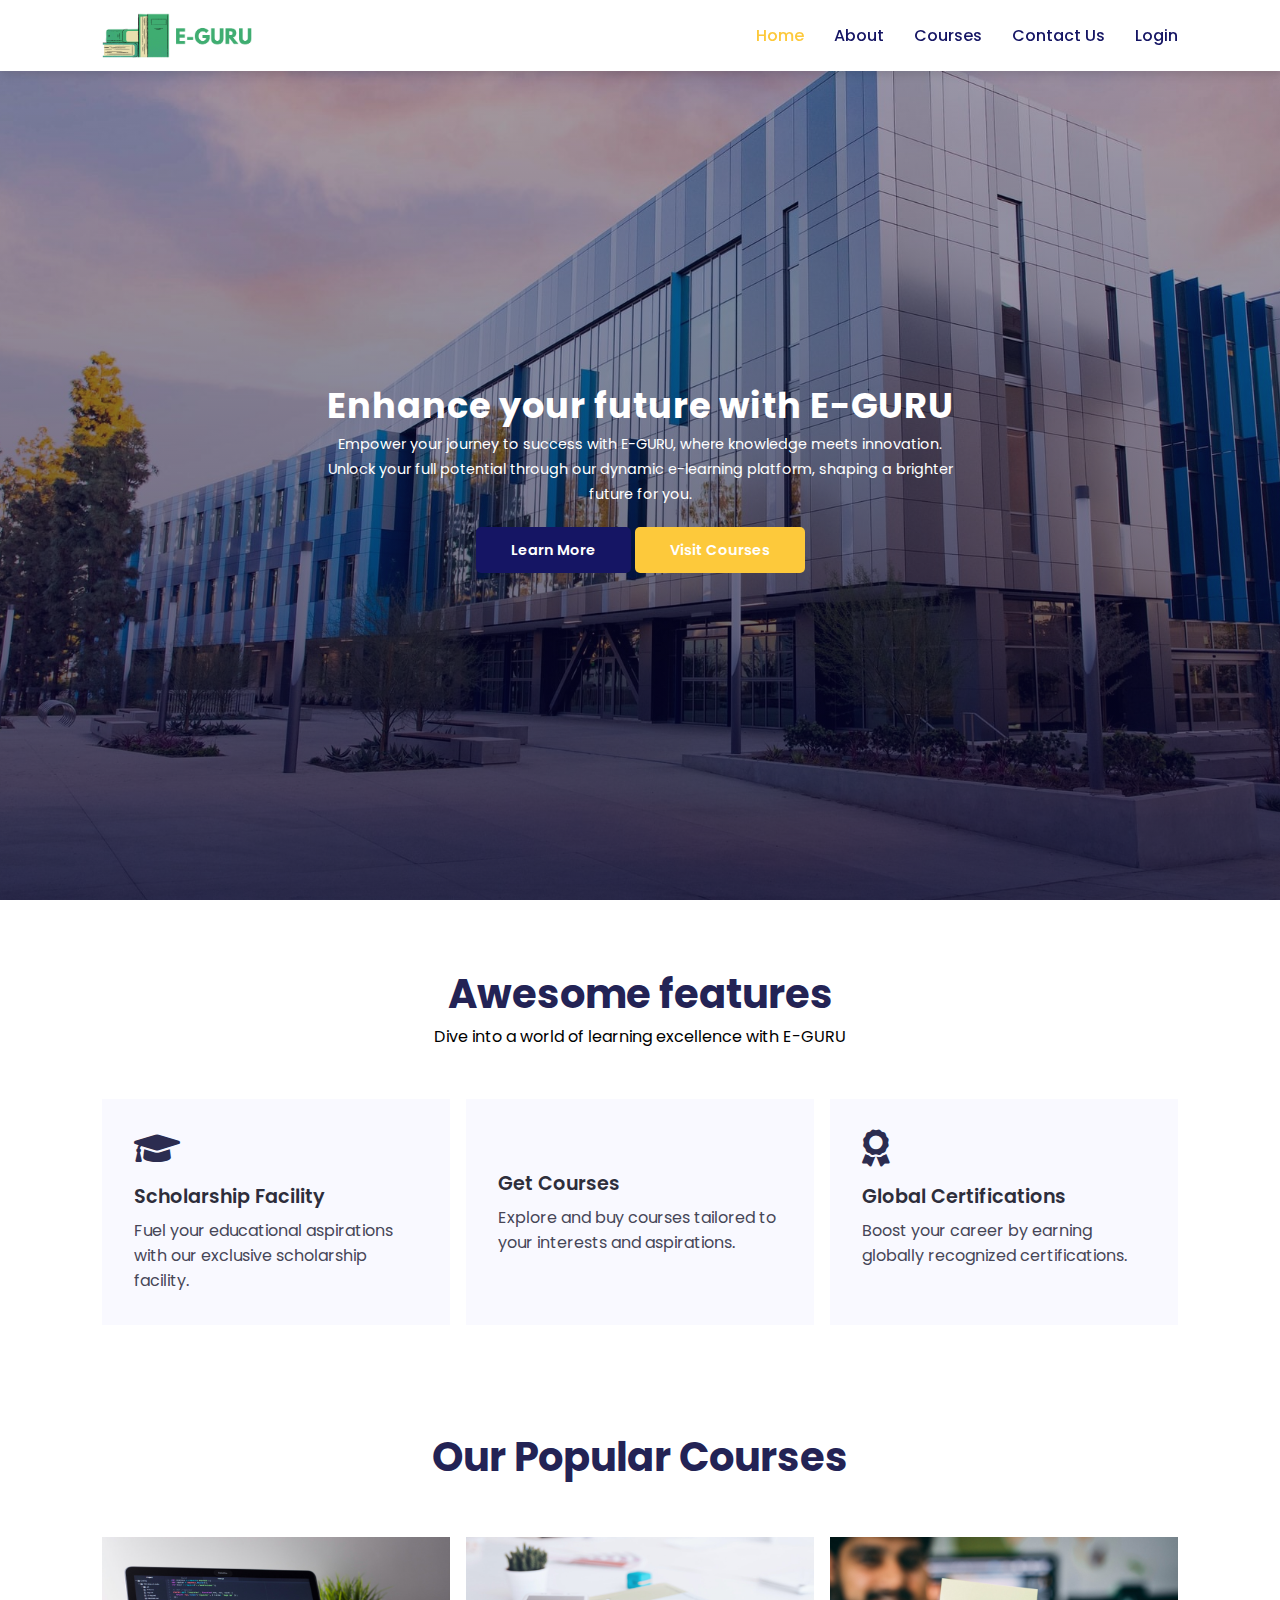
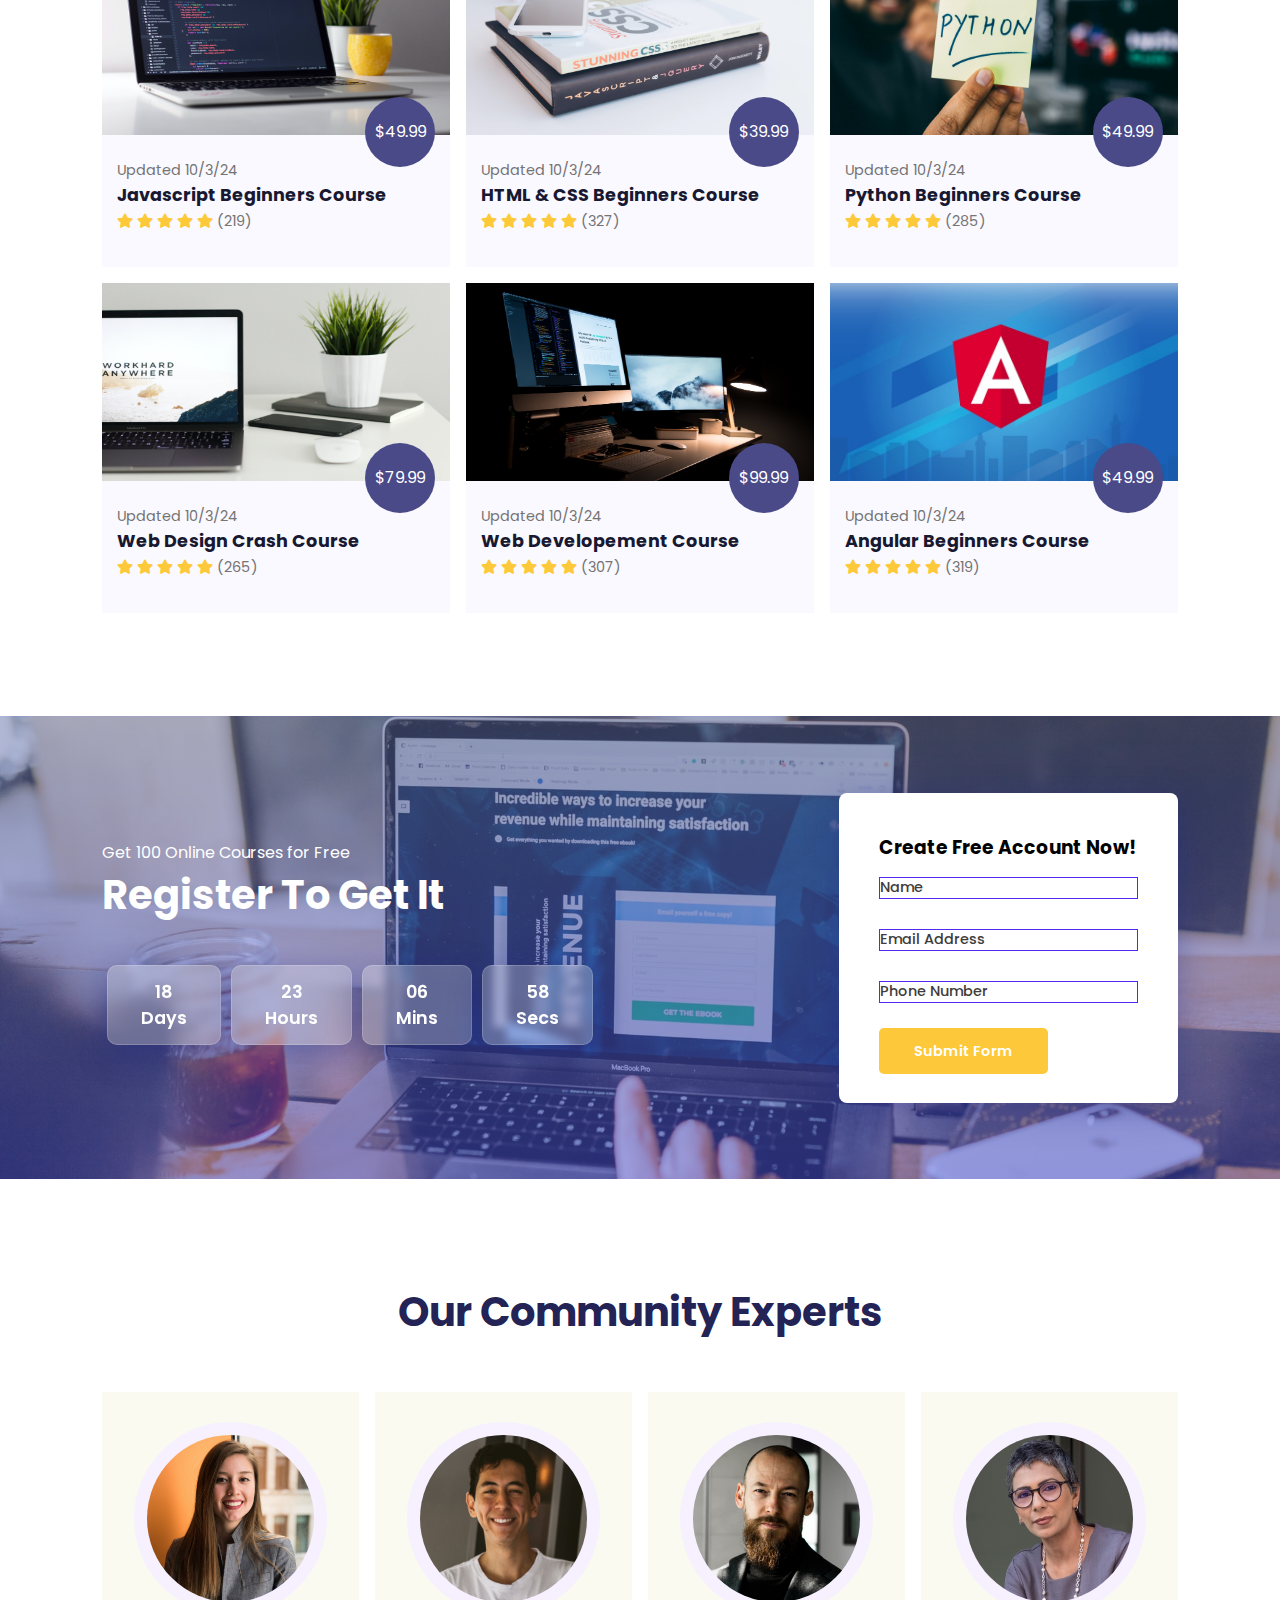
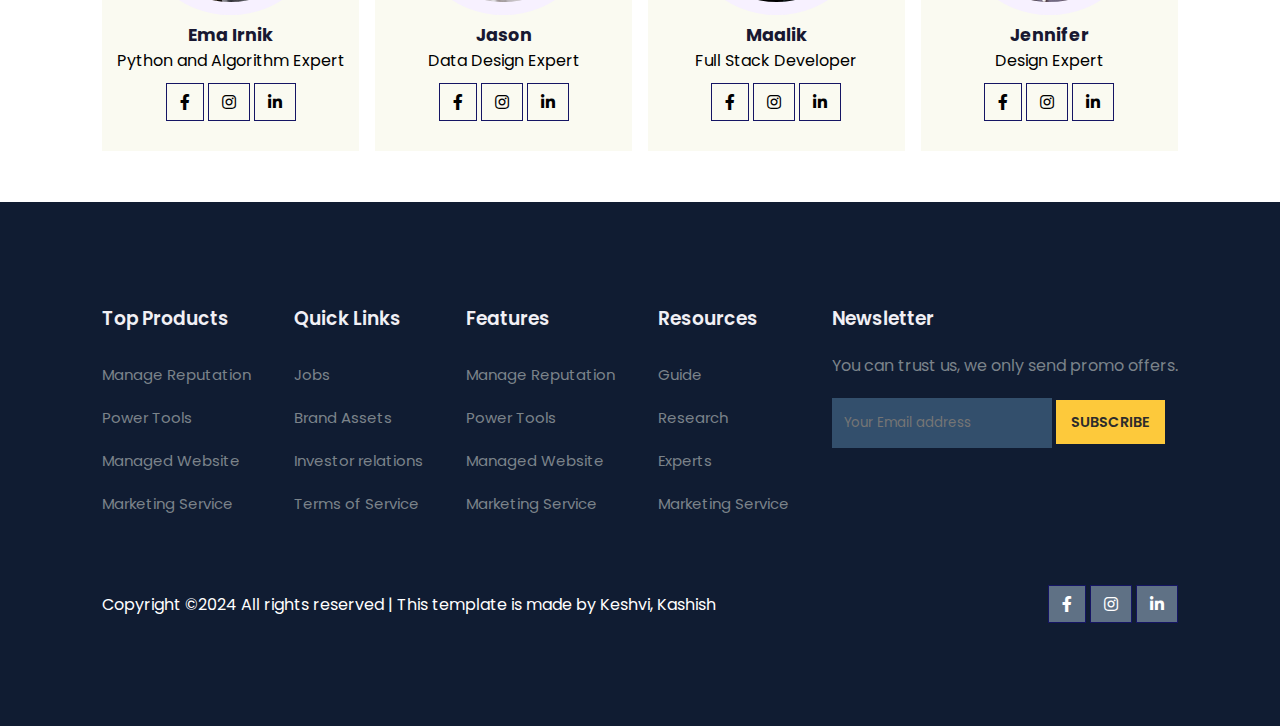
<file: index.html>
<!DOCTYPE html>
<html lang="en">

    <head>
        <meta charset="UTF-8">
        <meta http-equiv="X-UA-Compatible" content="IE=edge">
        <meta name="viewport" content="width=device-width, initial-scale=1.0">
        <title>E-GURU</title>

        <link rel="stylesheet" href="https://pro.fontawesome.com/releases/v5.10.0/css/all.css" />

        <link rel="stylesheet" href="style.css">

        <script src="https://code.jquery.com/jquery-3.7.1.min.js" integrity="sha256-/JqT3SQfawRcv/BIHPThkBvs0OEvtFFmqPF/lYI/Cxo=" crossorigin="anonymous"></script>

    </head>

    <body>

        <!-- Navigation -->
        <nav>
            <img src="images/logo.png" alt="">
            <div class="navigation">
                <ul>
                    <i id="menu-close" class="fas fa-times"></i>
                    <li><a class="active" href="#">Home</a></li>
                    <li><a href="about.html">About</a></li>
                    <li><a href="course.html">Courses</a></li>
                    <li><a href="contact.html">Contact Us</a></li>
                    <li><a href="login.html">Login</a></li>
                </ul>
                <img id="menu-btn" src="images/menu.png" alt="">
            </div>
        </nav>

        <!-- Home -->
        <section id="home">
            <h2>Enhance your future with E-GURU</h2>
            <p>Empower your journey to success with E-GURU, where knowledge meets innovation. Unlock your full potential through our dynamic e-learning platform, shaping a brighter future for you.</p>
            <div class="btn">
                <a class="blue" href="#">Learn More</a>
                <a class="yellow" href="#">Visit Courses</a>
            </div>
        </section>

        <!-- features -->
        <section id="features">
            <h1>Awesome features</h1>
            <p>Dive into a world of learning excellence with E-GURU</p>
            <div class="fea-base">
                <div class="fea-box">
                    <i class="fas fa-graduation-cap"></i>
                    <h3>Scholarship Facility</h3>
                    <p>Fuel your educational aspirations with our exclusive scholarship facility.</p>
                </div>
                <div class="fea-box">
                    <i class="fas fa-file-certificate"></i>
                    <h3>Get Courses</h3>
                    <p>Explore and buy courses tailored to your interests and aspirations.</p>
                </div>
                <div class="fea-box">
                    <i class="fas fa-award"></i>
                    <h3>Global Certifications</h3>
                    <p>Boost your career by earning globally recognized certifications.</p>
                </div>
            </div>
        </section>

        <!-- Courses -->
        <section id="course">

            <h1>Our Popular Courses</h1>
            <p></p>
            <div class="course-box">

                <div class="courses">
                    <img src="images/c1.jpg" alt="">
                    <div class="details">
                        <span>Updated 10/3/24</span>
                        <h6>Javascript Beginners Course</h6>
                        <div class="star">
                            <i class="fas fa-star"></i>
                            <i class="fas fa-star"></i>
                            <i class="fas fa-star"></i>
                            <i class="fas fa-star"></i>
                            <i class="fas fa-star"></i>
                            <span>(219)</span>
                        </div>
                    </div>
                    <div class="cost">
                        $49.99
                    </div>
                </div>

                <div class="courses">
                    <img src="images/c2.jpg" alt="">
                    <div class="details">
                        <span>Updated 10/3/24</span>
                        <h6>HTML & CSS Beginners Course</h6>
                        <div class="star">
                            <i class="fas fa-star"></i>
                            <i class="fas fa-star"></i>
                            <i class="fas fa-star"></i>
                            <i class="fas fa-star"></i>
                            <i class="fas fa-star"></i>
                            <span>(327)</span>
                        </div>
                    </div>
                    <div class="cost">
                        $39.99
                    </div>
                </div>

                <div class="courses">
                    <img src="images/c3.jpg" alt="">
                    <div class="details">
                        <span>Updated 10/3/24</span>
                        <h6>Python Beginners Course</h6>
                        <div class="star">
                            <i class="fas fa-star"></i>
                            <i class="fas fa-star"></i>
                            <i class="fas fa-star"></i>
                            <i class="fas fa-star"></i>
                            <i class="fas fa-star"></i>
                            <span>(285)</span>
                        </div>
                    </div>
                    <div class="cost">
                        $49.99
                    </div>
                </div>

                <div class="courses">
                    <img src="images/c4.jpg" alt="">
                    <div class="details">
                        <span>Updated 10/3/24</span>
                        <h6>Web Design Crash Course</h6>
                        <div class="star">
                            <i class="fas fa-star"></i>
                            <i class="fas fa-star"></i>
                            <i class="fas fa-star"></i>
                            <i class="fas fa-star"></i>
                            <i class="fas fa-star"></i>
                            <span>(265)</span>
                        </div>
                    </div>
                    <div class="cost">
                        $79.99
                    </div>
                </div>

                <div class="courses">
                    <img src="images/c5.jpg" alt="">
                    <div class="details">
                        <span>Updated 10/3/24</span>
                        <h6>Web Developement Course</h6>
                        <div class="star">
                            <i class="fas fa-star"></i>
                            <i class="fas fa-star"></i>
                            <i class="fas fa-star"></i>
                            <i class="fas fa-star"></i>
                            <i class="fas fa-star"></i>
                            <span>(307)</span>
                        </div>
                    </div>
                    <div class="cost">
                        $99.99
                    </div>
                </div>

                <div class="courses">
                    <img src="images/c6.jpg" alt="">
                    <div class="details">
                        <span>Updated 10/3/24</span>
                        <h6>Angular Beginners Course</h6>
                        <div class="star">
                            <i class="fas fa-star"></i>
                            <i class="fas fa-star"></i>
                            <i class="fas fa-star"></i>
                            <i class="fas fa-star"></i>
                            <i class="fas fa-star"></i>
                            <span>(319)</span>
                        </div>
                    </div>
                    <div class="cost">
                        $49.99
                    </div>
                </div>

            </div>
        </section>

        <!-- Registration -->
        <section id="registration">
            <div class="reminder">
                <p>Get 100 Online Courses for Free</p>
                <h1>Register To Get It</h1>
                <div class="time">
                    <div class="date">
                        18 <br> Days
                    </div>
                    <div class="date">
                        23 <br> Hours
                    </div>
                    <div class="date">
                        06 <br> Mins
                    </div>
                    <div class="date">
                        58 <br> Secs
                    </div>
                </div>
            </div>

            <div class="form">
                <h3>Create Free Account Now!</h3>
                <input type="text" placeholder="Name" name="" id="">
                <input type="text" placeholder="Email Address" name="" id="">
                <input type="text" placeholder="Phone Number" name="" id="">
                <div class="btn">
                    <a class="yellow" href="#">Submit Form</a>
                </div>
            </div>
        </section>

        <!-- Profiles -->
        <section id="experts">
            <h1>Our Community Experts</h1>
            <p></p>
            <div class="expert-box">

                <div class="profile">
                    <img src="images/pro1.webp" alt="">
                    <h6>Ema Irnik</h6>
                    <p>Python and Algorithm Expert</p>
                    <div class="pro-links">
                        <i class="fab fa-facebook-f"></i>
                        <i class="fab fa-instagram"></i>
                        <i class="fab fa-linkedin-in"></i>
                    </div>
                </div>

                <div class="profile">
                    <img src="images/pro2.webp" alt="">
                    <h6>Jason</h6>
                    <p>Data Design Expert</p>
                    <div class="pro-links">
                        <i class="fab fa-facebook-f"></i>
                        <i class="fab fa-instagram"></i>
                        <i class="fab fa-linkedin-in"></i>
                    </div>
                </div>

                <div class="profile">
                    <img src="images/pro3.webp" alt="">
                    <h6>Maalik</h6>
                    <p>Full Stack Developer</p>
                    <div class="pro-links">
                        <i class="fab fa-facebook-f"></i>
                        <i class="fab fa-instagram"></i>
                        <i class="fab fa-linkedin-in"></i>
                    </div>
                </div>

                <div class="profile">
                    <img src="images/pro4.webp" alt="">
                    <h6>Jennifer</h6>
                    <p>Design Expert</p>
                    <div class="pro-links">
                        <i class="fab fa-facebook-f"></i>
                        <i class="fab fa-instagram"></i>
                        <i class="fab fa-linkedin-in"></i>
                    </div>
                </div>
                
            </div>
        </section>

        <!-- Footer -->
        <footer>
            <div class="footer-col">
                <h3>Top Products</h3>
                <li>Manage Reputation</li>
                <li>Power Tools</li>
                <li>Managed Website</li>
                <li>Marketing Service</li>
            </div>
            <div class="footer-col">
                <h3>Quick Links</h3>
                <li>Jobs</li>
                <li>Brand Assets</li>
                <li>Investor relations</li>
                <li>Terms of Service</li>
            </div>
            <div class="footer-col">
                <h3>Features</h3>
                <li>Manage Reputation</li>
                <li>Power Tools</li>
                <li>Managed Website</li>
                <li>Marketing Service</li>
            </div>
            <div class="footer-col">
                <h3>Resources</h3>
                <li>Guide</li>
                <li>Research</li>
                <li>Experts</li>
                <li>Marketing Service</li>
            </div>

            <div class="footer-col">
                <h3>Newsletter</h3>
                <p>You can trust us, we only send promo offers.</p>
                <div class="subscribe">
                    <input type="text" placeholder="Your Email address">
                    <a href="#" class="yellow">SUBSCRIBE</a>
                </div>
            </div>

            <div class="copyright">
                <p>Copyright ©2024 All rights reserved | This template is made by Keshvi, Kashish</p>
                <div class="pro-links">
                    <i class="fab fa-facebook-f"></i>
                    <i class="fab fa-instagram"></i>
                    <i class="fab fa-linkedin-in"></i>
                </div>
            </div>
        </footer>

        <script>

            // Navaigation Bar
            $('#menu-btn').click(function() {
                $('nav .navigation ul').addClass('active')
            });
            $('#menu-close').click(function() {
                $('nav .navigation ul').removeClass('active')
            });

        </script>


    </body>

</html>
</file>
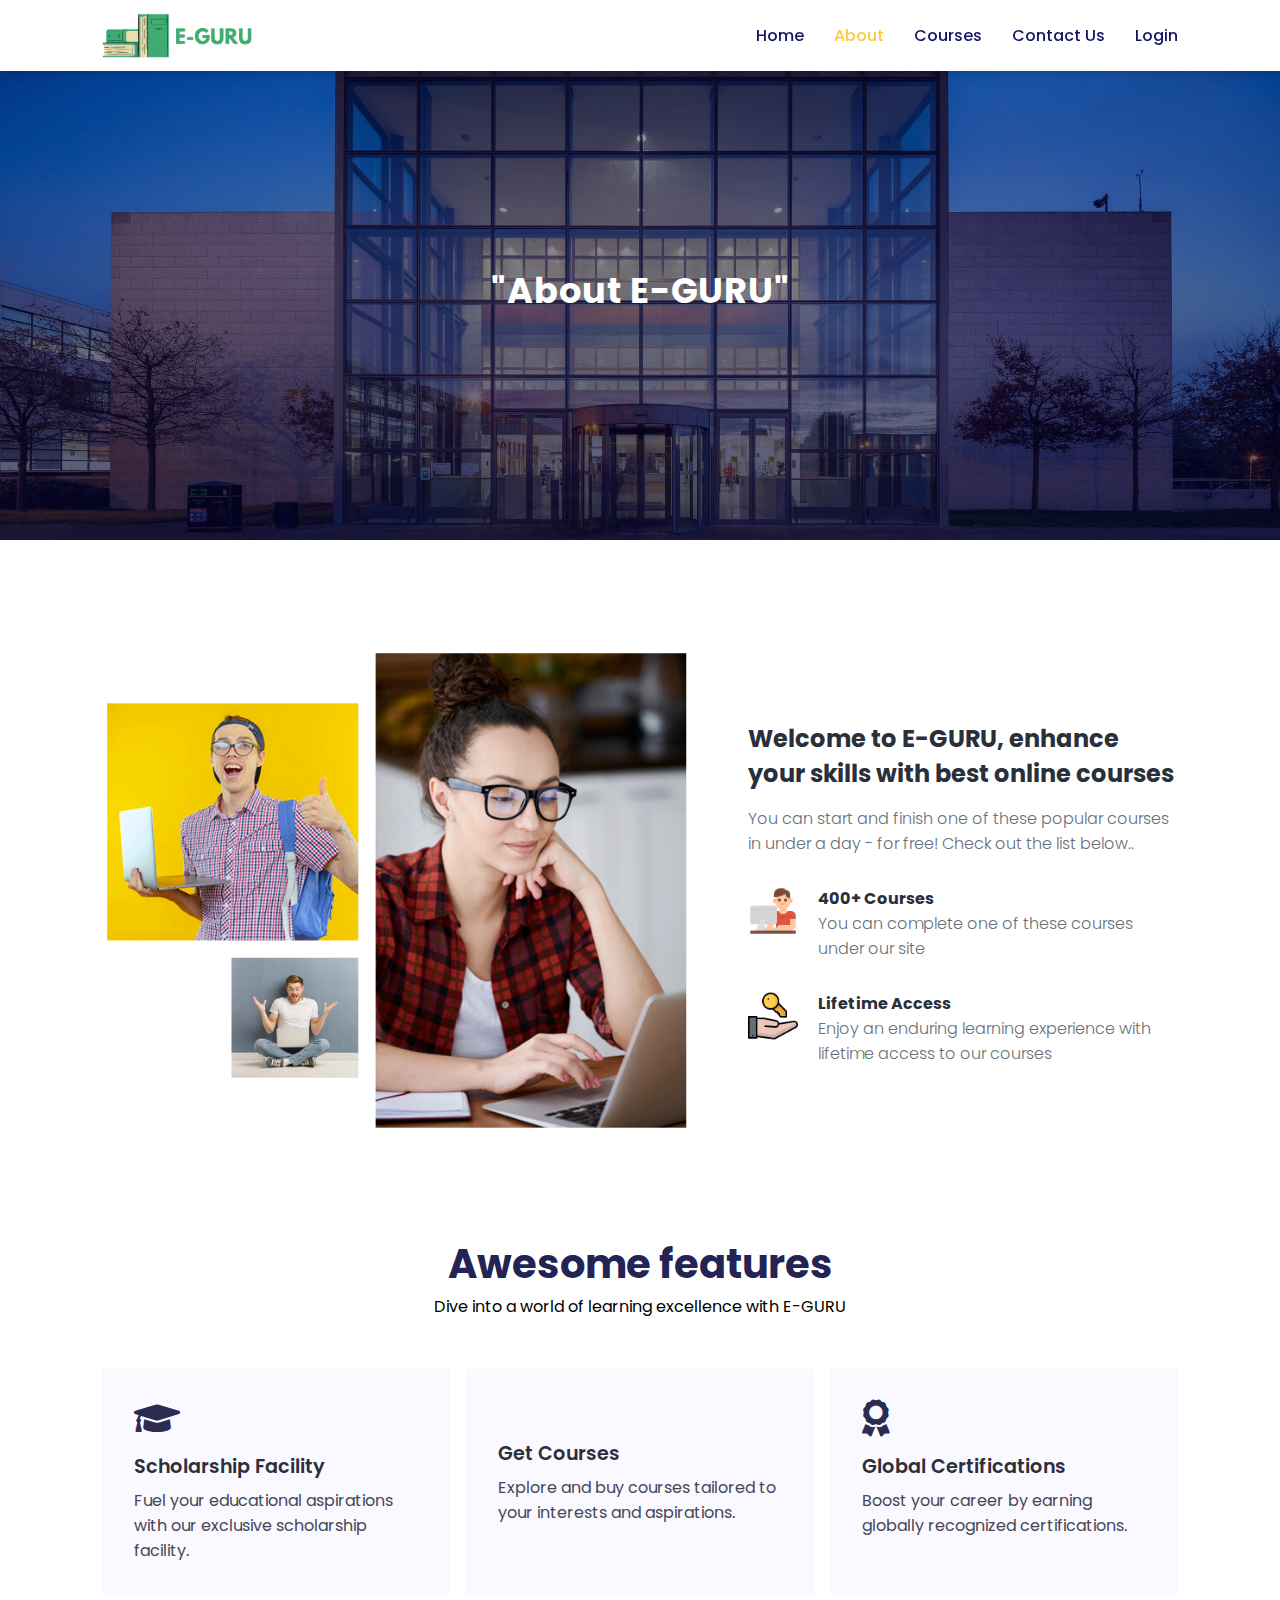
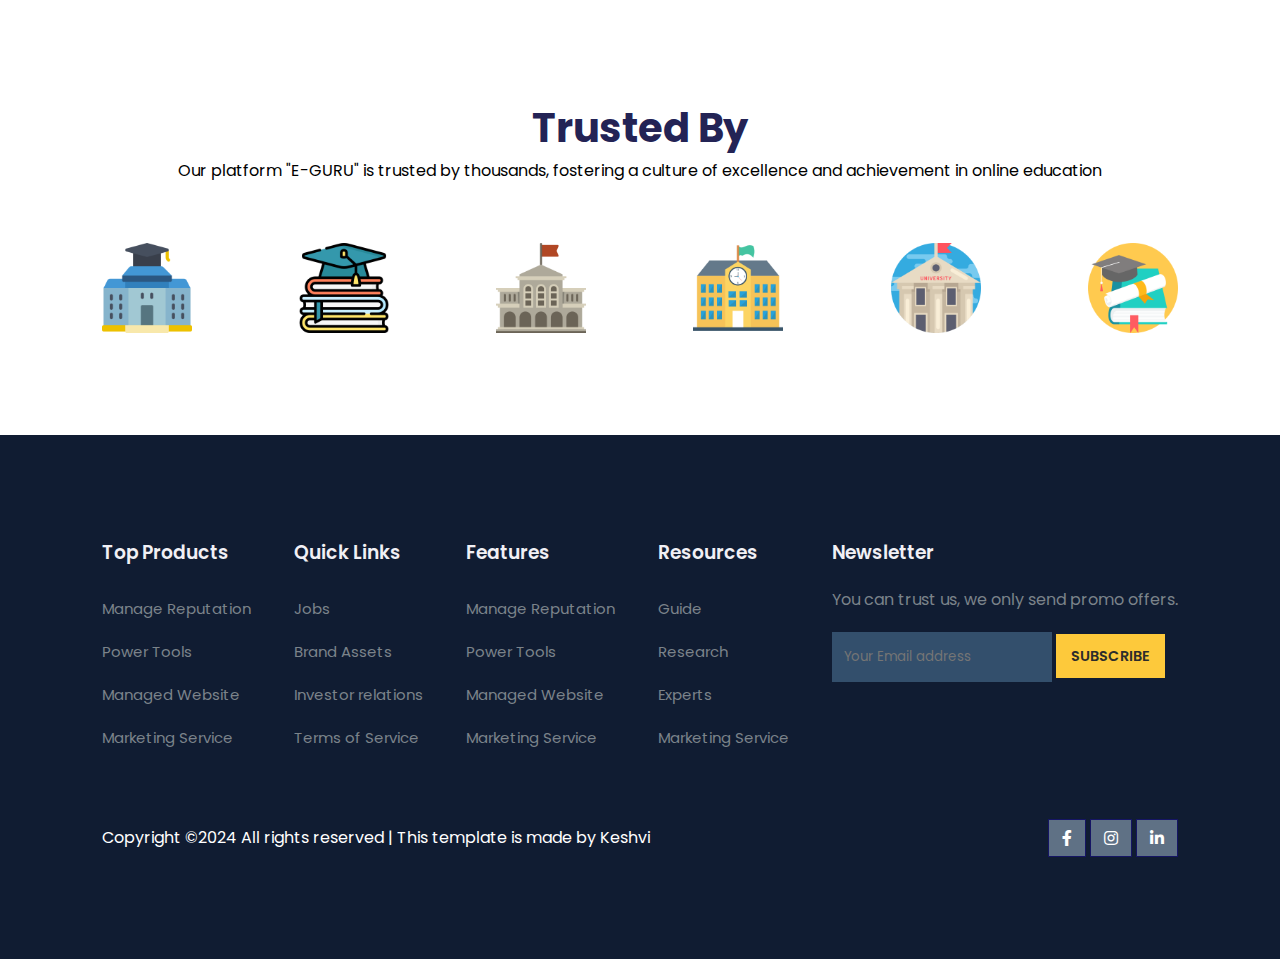
<file: about.html>
<!DOCTYPE html>
<html lang="en">

    <head>
        <meta charset="UTF-8">
        <meta http-equiv="X-UA-Compatible" content="IE=edge">
        <meta name="viewport" content="width=device-width, initial-scale=1.0">
        <title>E-GURU</title>

        <link rel="stylesheet" href="https://pro.fontawesome.com/releases/v5.10.0/css/all.css" />

        <link rel="stylesheet" href="style.css">

        <script src="https://code.jquery.com/jquery-3.7.1.min.js" integrity="sha256-/JqT3SQfawRcv/BIHPThkBvs0OEvtFFmqPF/lYI/Cxo=" crossorigin="anonymous"></script>

    </head>

    <body>

        <!-- Navigation -->
        <nav>
            <img src="images/logo.png" alt="">
            <div class="navigation">
                <ul>
                    <i id="menu-close" class="fas fa-times"></i>
                    <li><a href="index.html">Home</a></li>
                    <li><a class="active" href="about.html">About</a></li>
                    <li><a href="course.html">Courses</a></li>
                    <li><a href="contact.html">Contact Us</a></li>
                    <li><a href="login.html">Login</a></li>
                </ul>
                <img id="menu-btn" src="images/menu.png" alt="">
            </div>
        </nav>

        <!-- Home -->
        <section id="about-home">
            <h2>"About E-GURU"</h2>
        </section>

        <section id="about-container">
            <div class="about-img">
                <img src="images/a.png" alt="">
            </div>

            <div class="about-text">
                <h2>Welcome to E-GURU, enhance your skills with best online courses</h2>
                <p>You can start and finish one of these popular courses in under a day - for free! Check out the list below..</p>
                <div class="about-fe">
                    <img src="images/fe1.png" alt="">
                    <div class="fe-text">
                        <h5>400+ Courses</h5>
                        <p>You can complete one of these courses under our site</p>
                    </div>
                </div>
                <div class="about-fe">
                    <img src="images/fe2.png" alt="">
                    <div class="fe-text">
                        <h5>Lifetime Access</h5>
                        <p>Enjoy an enduring learning experience with lifetime access to our courses</p>
                    </div>
                </div>
            </div>
        </section>

        <!-- features -->
        <section id="features">
            <h1>Awesome features</h1>
            <p>Dive into a world of learning excellence with E-GURU</p>
            <div class="fea-base">
                <div class="fea-box">
                    <i class="fas fa-graduation-cap"></i>
                    <h3>Scholarship Facility</h3>
                    <p>Fuel your educational aspirations with our exclusive scholarship facility.</p>
                </div>
                <div class="fea-box">
                    <i class="fas fa-file-certificate"></i>
                    <h3>Get Courses</h3>
                    <p>Explore and buy courses tailored to your interests and aspirations.</p>
                </div>
                <div class="fea-box">
                    <i class="fas fa-award"></i>
                    <h3>Global Certifications</h3>
                    <p>Boost your career by earning globally recognized certifications.</p>
                </div>
            </div>
        </section>

        <!-- Trusted by -->
        <section id="trust">
            <h1>Trusted By</h1>
            <p>Our platform "E-GURU" is trusted by thousands, fostering a culture of excellence and achievement in online education</p>
            <div class="trust-img">
                <img src="images/trust (1).png" alt="">
                <img src="images/trust (2).png" alt="">
                <img src="images/trust (3).png" alt="">
                <img src="images/trust (4).png" alt="">
                <img src="images/trust (5).png" alt="">
                <img src="images/trust (6).png" alt="">
            </div>
        </section>

        <!-- Footer -->
        <footer>
            <div class="footer-col">
                <h3>Top Products</h3>
                <li>Manage Reputation</li>
                <li>Power Tools</li>
                <li>Managed Website</li>
                <li>Marketing Service</li>
            </div>
            <div class="footer-col">
                <h3>Quick Links</h3>
                <li>Jobs</li>
                <li>Brand Assets</li>
                <li>Investor relations</li>
                <li>Terms of Service</li>
            </div>
            <div class="footer-col">
                <h3>Features</h3>
                <li>Manage Reputation</li>
                <li>Power Tools</li>
                <li>Managed Website</li>
                <li>Marketing Service</li>
            </div>
            <div class="footer-col">
                <h3>Resources</h3>
                <li>Guide</li>
                <li>Research</li>
                <li>Experts</li>
                <li>Marketing Service</li>
            </div>

            <div class="footer-col">
                <h3>Newsletter</h3>
                <p>You can trust us, we only send promo offers.</p>
                <div class="subscribe">
                    <input type="text" placeholder="Your Email address">
                    <a href="#" class="yellow">SUBSCRIBE</a>
                </div>
            </div>

            <div class="copyright">
                <p>Copyright ©2024 All rights reserved | This template is made by Keshvi</p>
                <div class="pro-links">
                    <i class="fab fa-facebook-f"></i>
                    <i class="fab fa-instagram"></i>
                    <i class="fab fa-linkedin-in"></i>
                </div>
            </div>
        </footer>

        <script>

            // Navaigation Bar
            $('#menu-btn').click(function() {
                $('nav .navigation ul').addClass('active')
            });
            $('#menu-close').click(function() {
                $('nav .navigation ul').removeClass('active')
            });

        </script>


    </body>

</html>
</file>
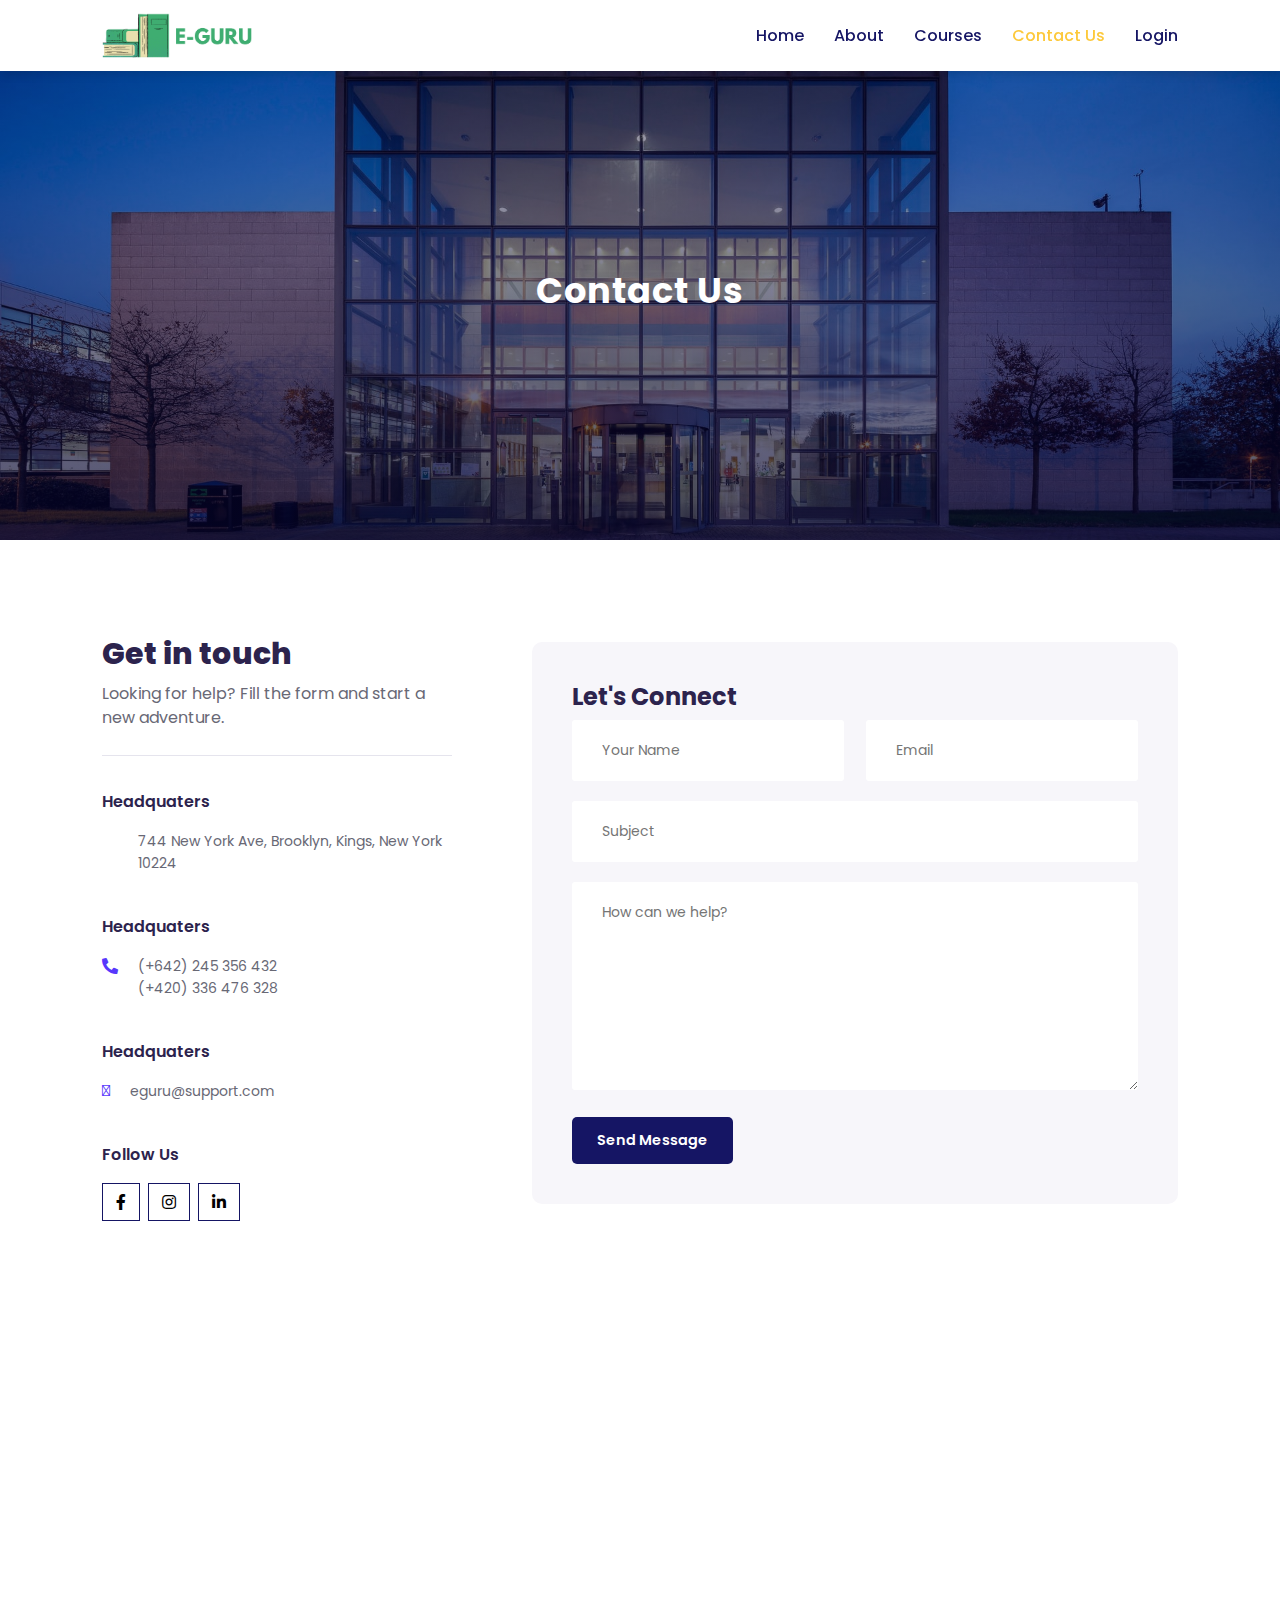
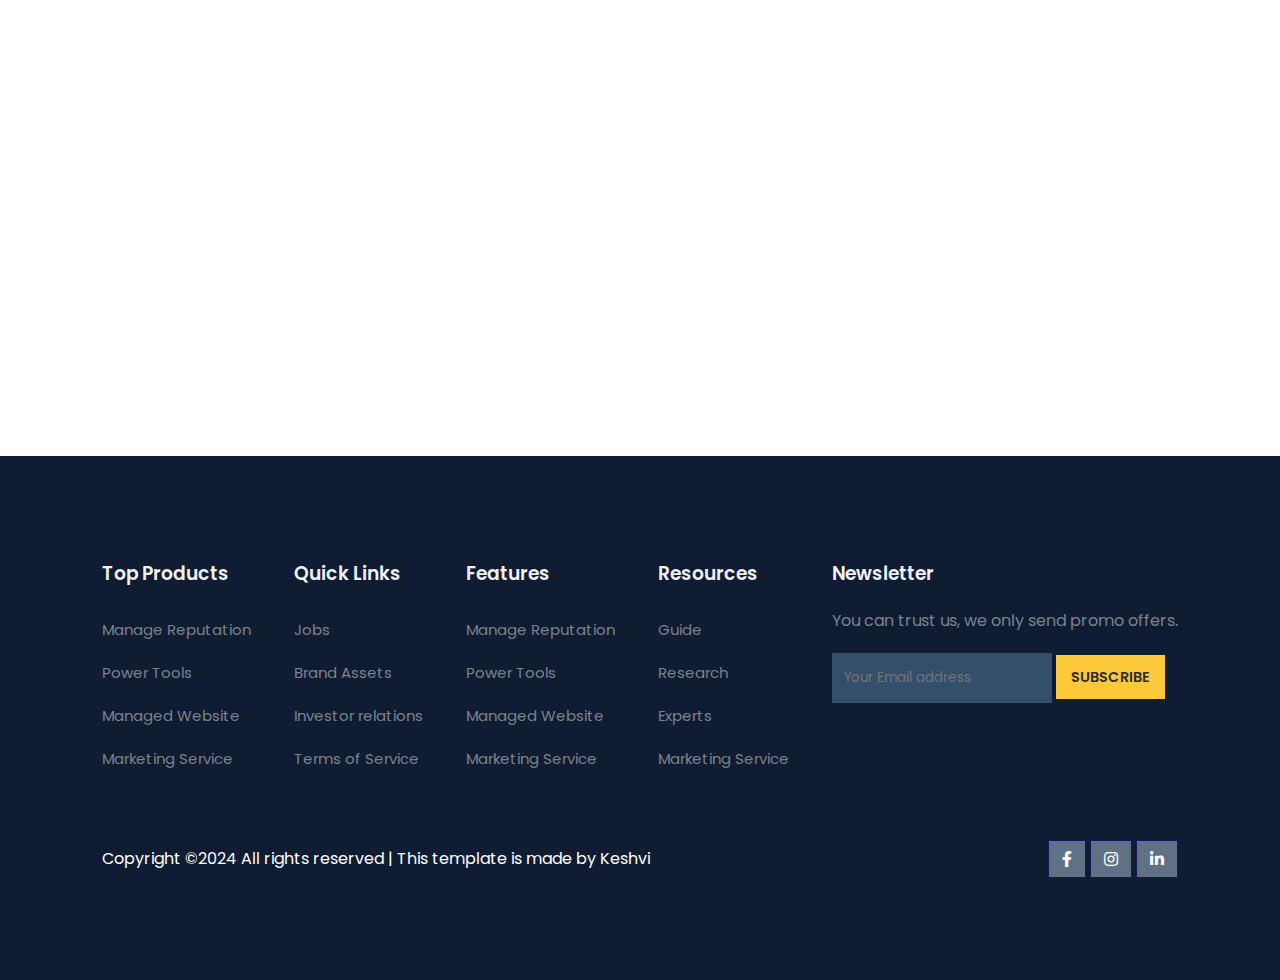
<file: contact.html>
<!DOCTYPE html>
<html lang="en">

    <head>
        <meta charset="UTF-8">
        <meta http-equiv="X-UA-Compatible" content="IE=edge">
        <meta name="viewport" content="width=device-width, initial-scale=1.0">
        <title>E-GURU</title>

        <link rel="stylesheet" href="https://pro.fontawesome.com/releases/v5.10.0/css/all.css" />

        <link rel="stylesheet" href="style.css">

        <script src="https://code.jquery.com/jquery-3.7.1.min.js" integrity="sha256-/JqT3SQfawRcv/BIHPThkBvs0OEvtFFmqPF/lYI/Cxo=" crossorigin="anonymous"></script>

    </head>

    <body>

        <!-- Navigation -->
        <nav>
            <img src="images/logo.png" alt="">
            <div class="navigation">
                <ul>
                    <i id="menu-close" class="fas fa-times"></i>
                    <li><a href="index.html">Home</a></li>
                    <li><a href="about.html">About</a></li>
                    <li><a href="course.html">Courses</a></li>
                    <li><a class="active" href="contact.html">Contact Us</a></li>
                    <li><a href="login.html">Login</a></li>
                </ul>
                <img id="menu-btn" src="images/menu.png" alt="">
            </div>
        </nav>

        <!-- Home -->
        <section id="about-home">
            <h2>Contact Us</h2>
        </section>

        <section id="contact">
            <div class="getin">
                <h2>Get in touch</h2>
                <p>Looking for help? Fill the form and start a new adventure.</p>

                <div class="getin-details">
                    <h3>Headquaters</h3>
                    <div>
                        <i class="far fa-home get"></i>
                        <p>744 New York Ave, Brooklyn, Kings, New York 10224</p>
                    </div>
                    <h3>Headquaters</h3>
                    <div>
                        <i class="fas fa-phone-alt get"></i>
                        <p>(+642) 245 356 432 <br> (+420) 336 476 328</p>
                    </div>
                    <h3>Headquaters</h3>
                    <div>
                        <i class="fal fa-envelope-open-text get"></i>
                        <p>eguru@support.com</p>
                    </div>
                    <h3>Follow Us</h3>
                    <div class="pro-links">
                        <i class="fab fa-facebook-f"></i>
                        <i class="fab fa-instagram"></i>
                        <i class="fab fa-linkedin-in"></i>
                    </div>
                </div>
            </div>

            <div class="form">
                <h4>Let's Connect</h4>
                <div class="form-row">
                    <input type="text" placeholder="Your Name">
                    <input type="text" placeholder="Email">
                </div>
                <div class="form-col">
                    <input type="text" placeholder="Subject">
                </div>
                <div class="form-col">
                    <textarea name="" id="" cols="30" rows="8" placeholder="How can we help?"></textarea>
                </div>
                <div class="form-col">
                    <button>Send Message</button>
                </div>
            </div>
        </section>

        <!-- map -->
        <section id="map">
            <iframe src="https://www.google.com/maps/embed?pb=!1m18!1m12!1m3!1d37635193.35194199!2d80.95227408606063!3d19.646252485274466!2m3!1f0!2f0!3f0!3m2!1i1024!2i768!4f13.1!3m3!1m2!1s0x30635ff06b92b791%3A0xd78c4fa1854213a6!2sIndia!5e0!3m2!1sen!2sin!4v1710086146253!5m2!1sen!2sin" style="border:0;" allowfullscreen="" loading="lazy" referrerpolicy="no-referrer-when-downgrade"></iframe>
        </section>
    
        <!-- Footer -->
        <footer>
            <div class="footer-col">
                <h3>Top Products</h3>
                <li>Manage Reputation</li>
                <li>Power Tools</li>
                <li>Managed Website</li>
                <li>Marketing Service</li>
            </div>
            <div class="footer-col">
                <h3>Quick Links</h3>
                <li>Jobs</li>
                <li>Brand Assets</li>
                <li>Investor relations</li>
                <li>Terms of Service</li>
            </div>
            <div class="footer-col">
                <h3>Features</h3>
                <li>Manage Reputation</li>
                <li>Power Tools</li>
                <li>Managed Website</li>
                <li>Marketing Service</li>
            </div>
            <div class="footer-col">
                <h3>Resources</h3>
                <li>Guide</li>
                <li>Research</li>
                <li>Experts</li>
                <li>Marketing Service</li>
            </div>

            <div class="footer-col">
                <h3>Newsletter</h3>
                <p>You can trust us, we only send promo offers.</p>
                <div class="subscribe">
                    <input type="text" placeholder="Your Email address">
                    <a href="#" class="yellow">SUBSCRIBE</a>
                </div>
            </div>

            <div class="copyright">
                <p>Copyright ©2024 All rights reserved | This template is made by Keshvi</p>
                <div class="pro-links">
                    <i class="fab fa-facebook-f"></i>
                    <i class="fab fa-instagram"></i>
                    <i class="fab fa-linkedin-in"></i>
                </div>
            </div>
        </footer>

        <script>

            // Navaigation Bar
            $('#menu-btn').click(function() {
                $('nav .navigation ul').addClass('active')
            });
            $('#menu-close').click(function() {
                $('nav .navigation ul').removeClass('active')
            });

        </script>

    </body>

</html>
</file>
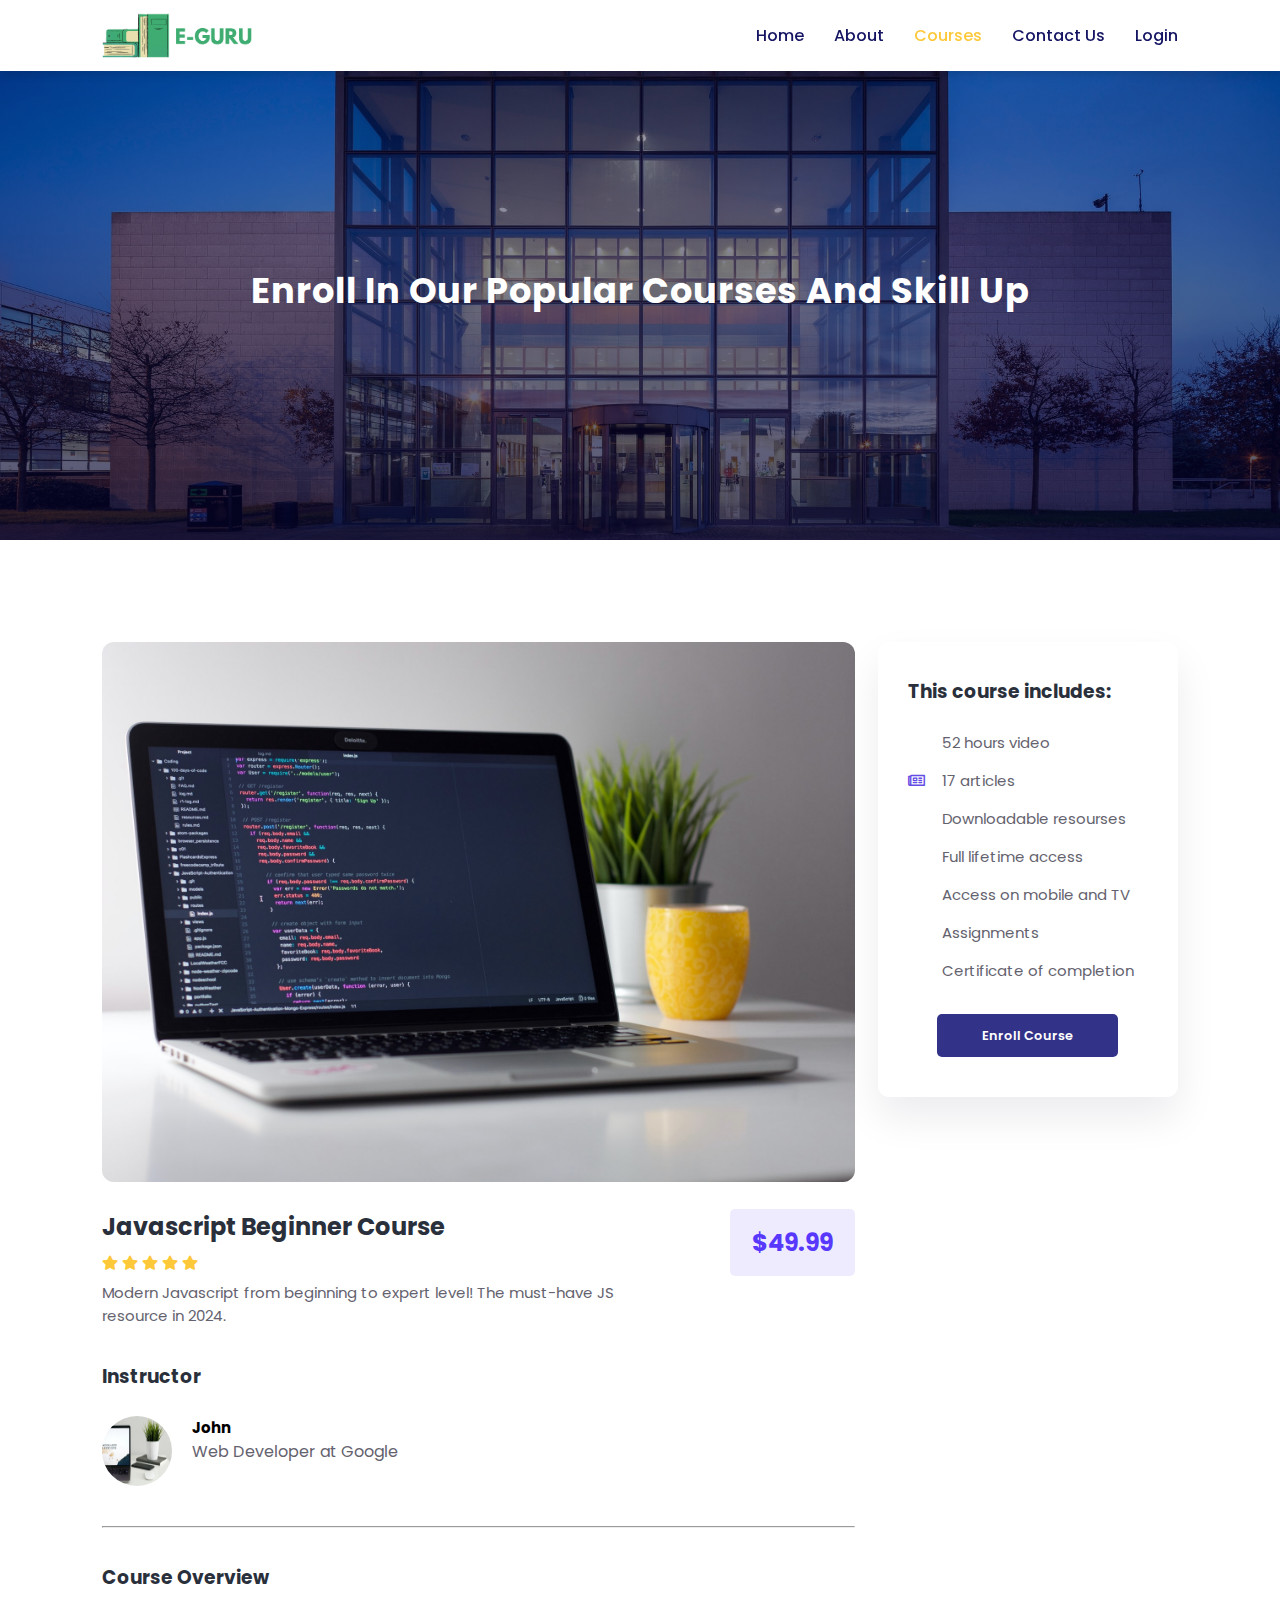
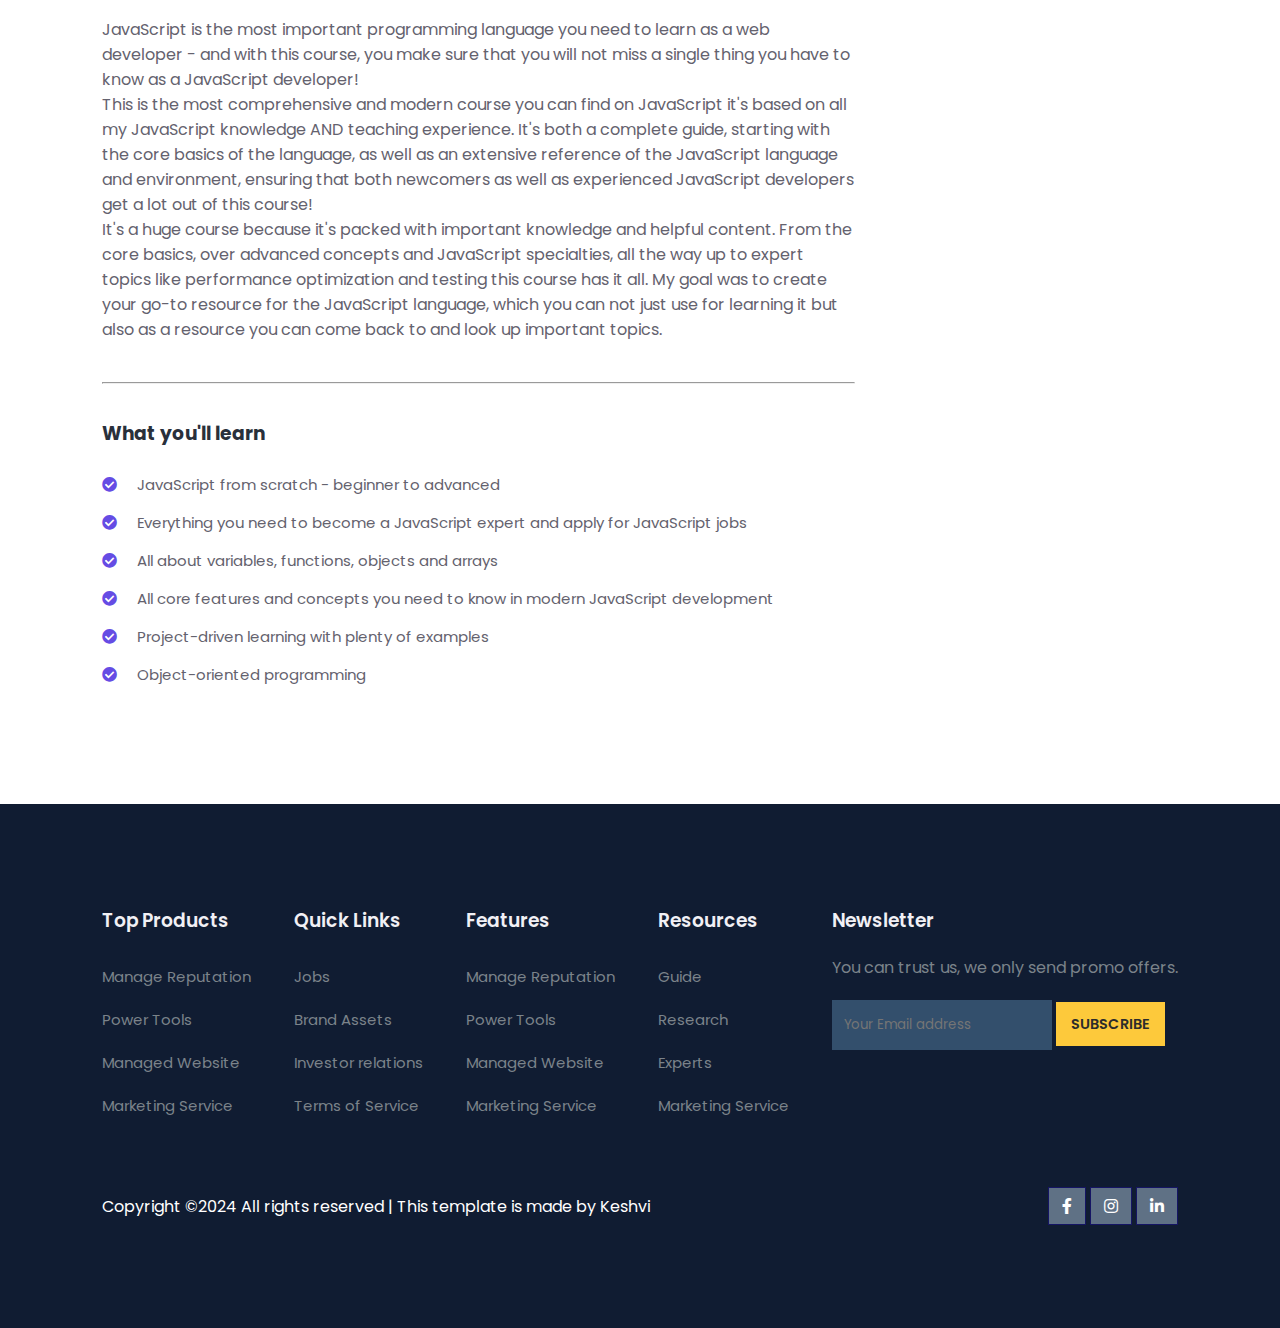
<file: course-inner.html>
<!DOCTYPE html>
<html lang="en">

    <head>
        <meta charset="UTF-8">
        <meta http-equiv="X-UA-Compatible" content="IE=edge">
        <meta name="viewport" content="width=device-width, initial-scale=1.0">
        <title>E-GURU</title>

        <link rel="stylesheet" href="https://pro.fontawesome.com/releases/v5.10.0/css/all.css" />

        <link rel="stylesheet" href="style.css">

        <script src="https://code.jquery.com/jquery-3.7.1.min.js" integrity="sha256-/JqT3SQfawRcv/BIHPThkBvs0OEvtFFmqPF/lYI/Cxo=" crossorigin="anonymous"></script>

    </head>

    <body>

        <!-- Navigation -->
        <nav>
            <img src="images/logo.png" alt="">
            <div class="navigation">
                <ul>
                    <i id="menu-close" class="fas fa-times"></i>
                    <li><a href="index.html">Home</a></li>
                    <li><a href="about.html">About</a></li>
                    <li><a class="active" href="course.html">Courses</a></li>
                    <li><a href="contact.html">Contact Us</a></li>
                    <li><a href="login.html">Login</a></li>

                </ul>
                <img id="menu-btn" src="images/menu.png" alt="">
            </div>
        </nav>

        <!-- Home -->
        <section id="about-home">
            <h2>Enroll In Our Popular Courses And Skill Up</h2>
        </section>

        <section id="course-inner">
            <div class="overview">
                <img class="course-img" src="images/c1.jpg" alt="">
                <div class="course-head">
                    <div class="c-name">
                        <h2>Javascript Beginner Course</h2>
                        <div class="star">
                            <i class="fas fa-star"></i>
                            <i class="fas fa-star"></i>
                            <i class="fas fa-star"></i>
                            <i class="fas fa-star"></i>
                            <i class="fas fa-star"></i>
                        </div>
                        <p>Modern Javascript from beginning to expert level! The must-have JS resource in 2024.</p>
                    </div>
                    <span>$49.99</span>
                </div>
                <h3>Instructor</h3>
                <div class="tutor">
                    <img src="images/c4.jpg" alt="">
                    <div class="tutor-det">
                        <h5>John</h5>
                        <p>Web Developer at Google</p>
                    </div>
                </div>
                <hr>
                <h3>Course Overview</h3>
                <p>JavaScript is the most important programming language you need to learn as a web developer - and with this course, you make sure that you will not miss a single thing you have to know as a JavaScript developer!<br>This is the most comprehensive and modern course you can find on JavaScript it's based on all my JavaScript knowledge AND teaching experience. It's both a complete guide, starting with the core basics of the language, as well as an extensive reference of the JavaScript language and environment, ensuring that both newcomers as well as experienced JavaScript developers get a lot out of this course!<br>It's a huge course because it's packed with important knowledge and helpful content. From the core basics, over advanced concepts and JavaScript specialties, all the way up to expert topics like performance optimization and testing this course has it all. My goal was to create your go-to resource for the JavaScript language, which you can not just use for learning it but also as a resource you can come back to and look up important topics.</p>
                <hr>
                <h3>What you'll learn</h3>
                <div class="learn">
                    <p><i class="far fa-check-circle"></i>JavaScript from scratch - beginner to advanced</p>
                    <p><i class="far fa-check-circle"></i>Everything you need to become a JavaScript expert and apply for JavaScript jobs</p>
                    <p><i class="far fa-check-circle"></i>All about variables, functions, objects and arrays</p>
                    <p><i class="far fa-check-circle"></i>All core features and concepts you need to know in modern JavaScript development</p>
                    <p><i class="far fa-check-circle"></i>Project-driven learning with plenty of examples</p>
                    <p><i class="far fa-check-circle"></i>Object-oriented programming</p>
                </div>
            </div>
            <div class="enroll">
                <h3>This course includes: </h3>
                <p><i class="far fa-video"></i>52 hours video</p>
                <p><i class="far fa-newspaper"></i>17 articles</p>
                <p><i class="far fa-cloud-download"></i>Downloadable resourses</p>
                <p><i class="far fa-infinity"></i>Full lifetime access</p>
                <p><i class="far fa-mobile-alt"></i>Access on mobile and TV</p>
                <p><i class="far fa-paperclip"></i>Assignments</p>
                <p><i class="far fa-trophy-alt"></i>Certificate of completion</p>
                <div class="enroll-btn">
                    <a class="blue" href="#">Enroll Course</a>
                </div>
            </div>
        </section>

        <!-- Footer -->
        <footer>
            <div class="footer-col">
                <h3>Top Products</h3>
                <li>Manage Reputation</li>
                <li>Power Tools</li>
                <li>Managed Website</li>
                <li>Marketing Service</li>
            </div>
            <div class="footer-col">
                <h3>Quick Links</h3>
                <li>Jobs</li>
                <li>Brand Assets</li>
                <li>Investor relations</li>
                <li>Terms of Service</li>
            </div>
            <div class="footer-col">
                <h3>Features</h3>
                <li>Manage Reputation</li>
                <li>Power Tools</li>
                <li>Managed Website</li>
                <li>Marketing Service</li>
            </div>
            <div class="footer-col">
                <h3>Resources</h3>
                <li>Guide</li>
                <li>Research</li>
                <li>Experts</li>
                <li>Marketing Service</li>
            </div>

            <div class="footer-col">
                <h3>Newsletter</h3>
                <p>You can trust us, we only send promo offers.</p>
                <div class="subscribe">
                    <input type="text" placeholder="Your Email address">
                    <a href="#" class="yellow">SUBSCRIBE</a>
                </div>
            </div>

            <div class="copyright">
                <p>Copyright ©2024 All rights reserved | This template is made by Keshvi</p>
                <div class="pro-links">
                    <i class="fab fa-facebook-f"></i>
                    <i class="fab fa-instagram"></i>
                    <i class="fab fa-linkedin-in"></i>
                </div>
            </div>
        </footer>

        <script>

            // Navaigation Bar
            $('#menu-btn').click(function() {
                $('nav .navigation ul').addClass('active')
            });
            $('#menu-close').click(function() {
                $('nav .navigation ul').removeClass('active')
            });

        </script>

    </body>

</html>
</file>
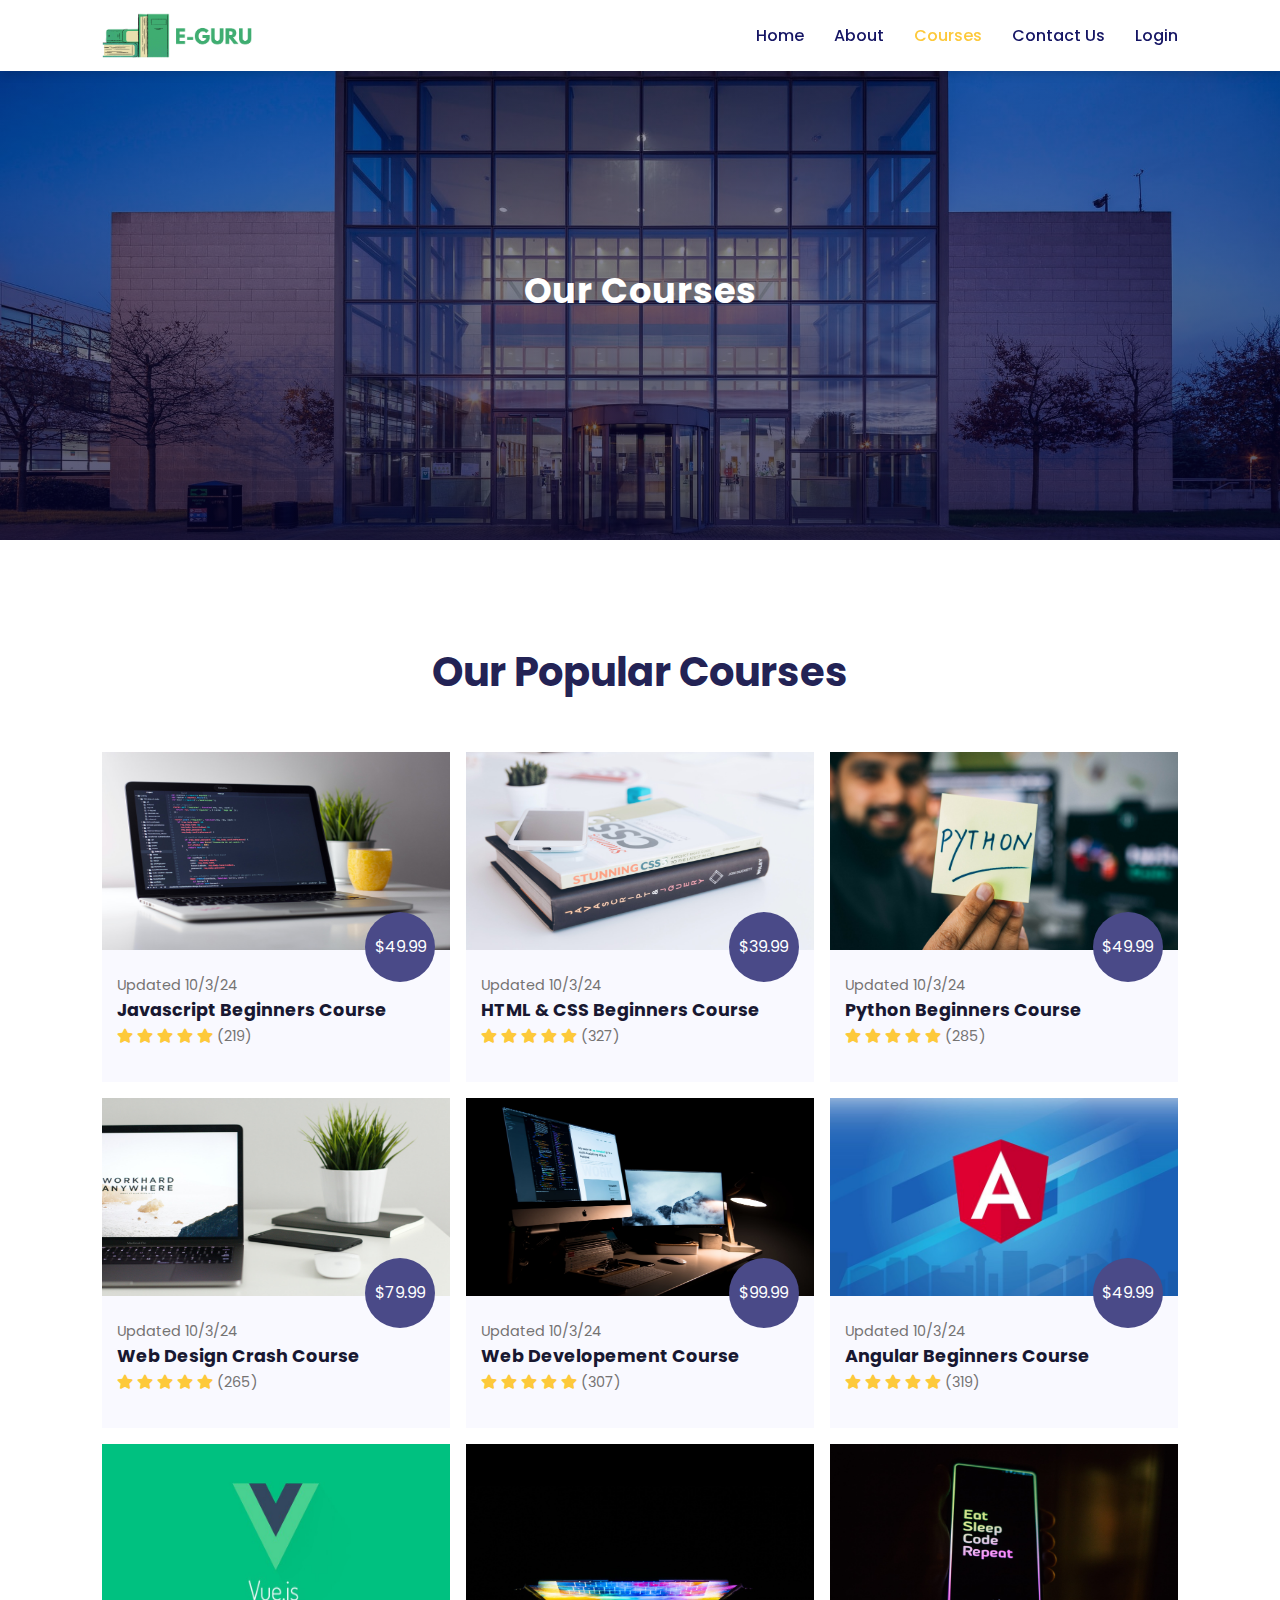
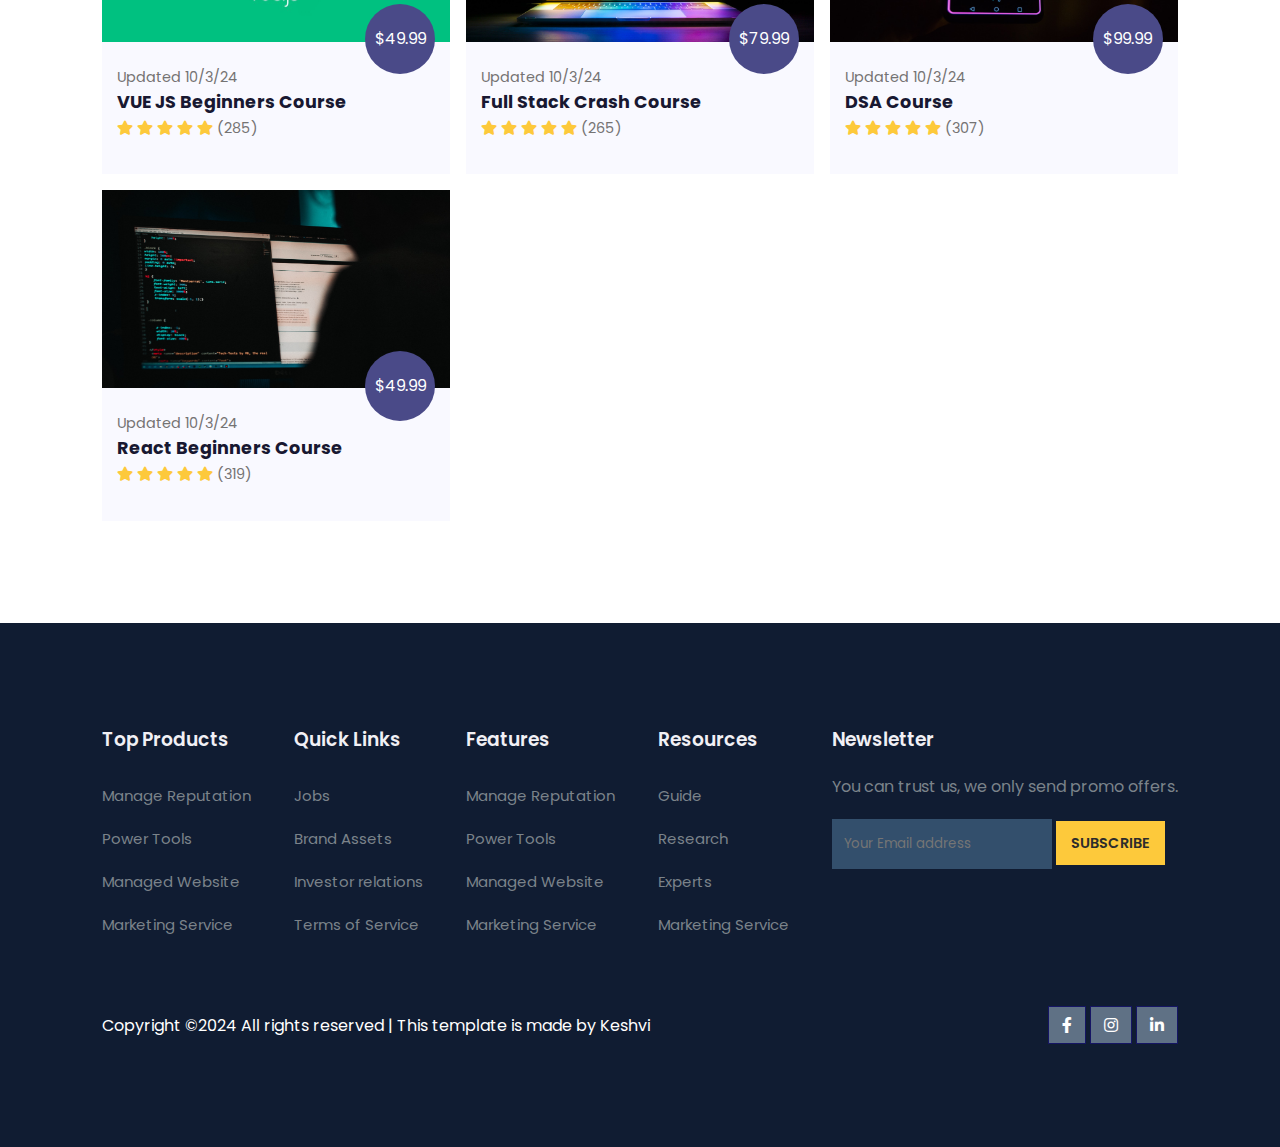
<file: course.html>
<!DOCTYPE html>
<html lang="en">

    <head>
        <meta charset="UTF-8">
        <meta http-equiv="X-UA-Compatible" content="IE=edge">
        <meta name="viewport" content="width=device-width, initial-scale=1.0">
        <title>E-GURU</title>

        <link rel="stylesheet" href="https://pro.fontawesome.com/releases/v5.10.0/css/all.css" />

        <link rel="stylesheet" href="style.css">

        <script src="https://code.jquery.com/jquery-3.7.1.min.js" integrity="sha256-/JqT3SQfawRcv/BIHPThkBvs0OEvtFFmqPF/lYI/Cxo=" crossorigin="anonymous"></script>

    </head>

    <body>

        <!-- Navigation -->
        <nav>
            <img src="images/logo.png" alt="">
            <div class="navigation">
                <ul>
                    <i id="menu-close" class="fas fa-times"></i>
                    <li><a href="index.html">Home</a></li>
                    <li><a href="about.html">About</a></li>
                    <li><a class="active" href="course.html">Courses</a></li>
                    <li><a href="contact.html">Contact Us</a></li>
                    <li><a href="login.html">Login</a></li>

                </ul>
                <img id="menu-btn" src="images/menu.png" alt="">
            </div>
        </nav>

        <!-- Home -->
        <section id="about-home">
            <h2>Our Courses</h2>
        </section>

        <!-- Courses -->
        <section id="course">

            <h1>Our Popular Courses</h1>
            <p></p>
            <div class="course-box">
        
                <div onclick="window.location.href='course-inner.html';" class="courses">
                    <img src="images/c1.jpg" alt="">
                    <div class="details">
                        <span>Updated 10/3/24</span>
                            <h6>Javascript Beginners Course</h6>
                                <div class="star">
                                    <i class="fas fa-star"></i>
                                    <i class="fas fa-star"></i>
                                    <i class="fas fa-star"></i>
                                    <i class="fas fa-star"></i>
                                    <i class="fas fa-star"></i>
                                    <span>(219)</span>
                                </div>
                            </div>
                            <div class="cost">
                                $49.99
                            </div>
                        </div>
        
                        <div class="courses">
                            <img src="images/c2.jpg" alt="">
                            <div class="details">
                                <span>Updated 10/3/24</span>
                                <h6>HTML & CSS Beginners Course</h6>
                                <div class="star">
                                    <i class="fas fa-star"></i>
                                    <i class="fas fa-star"></i>
                                    <i class="fas fa-star"></i>
                                    <i class="fas fa-star"></i>
                                    <i class="fas fa-star"></i>
                                    <span>(327)</span>
                                </div>
                            </div>
                            <div class="cost">
                                $39.99
                            </div>
                        </div>
        
                        <div class="courses">
                            <img src="images/c3.jpg" alt="">
                            <div class="details">
                                <span>Updated 10/3/24</span>
                                <h6>Python Beginners Course</h6>
                                <div class="star">
                                    <i class="fas fa-star"></i>
                                    <i class="fas fa-star"></i>
                                    <i class="fas fa-star"></i>
                                    <i class="fas fa-star"></i>
                                    <i class="fas fa-star"></i>
                                    <span>(285)</span>
                                </div>
                            </div>
                            <div class="cost">
                                $49.99
                            </div>
                        </div>
        
                        <div class="courses">
                            <img src="images/c4.jpg" alt="">
                            <div class="details">
                                <span>Updated 10/3/24</span>
                                <h6>Web Design Crash Course</h6>
                                <div class="star">
                                    <i class="fas fa-star"></i>
                                    <i class="fas fa-star"></i>
                                    <i class="fas fa-star"></i>
                                    <i class="fas fa-star"></i>
                                    <i class="fas fa-star"></i>
                                    <span>(265)</span>
                                </div>
                            </div>
                            <div class="cost">
                                $79.99
                            </div>
                        </div>
        
                        <div class="courses">
                            <img src="images/c5.jpg" alt="">
                            <div class="details">
                                <span>Updated 10/3/24</span>
                                <h6>Web Developement Course</h6>
                                <div class="star">
                                    <i class="fas fa-star"></i>
                                    <i class="fas fa-star"></i>
                                    <i class="fas fa-star"></i>
                                    <i class="fas fa-star"></i>
                                    <i class="fas fa-star"></i>
                                    <span>(307)</span>
                                </div>
                            </div>
                            <div class="cost">
                                $99.99
                            </div>
                        </div>
        
                        <div class="courses">
                            <img src="images/c6.jpg" alt="">
                            <div class="details">
                                <span>Updated 10/3/24</span>
                                <h6>Angular Beginners Course</h6>
                                <div class="star">
                                    <i class="fas fa-star"></i>
                                    <i class="fas fa-star"></i>
                                    <i class="fas fa-star"></i>
                                    <i class="fas fa-star"></i>
                                    <i class="fas fa-star"></i>
                                    <span>(319)</span>
                                </div>
                            </div>
                            <div class="cost">
                                $49.99
                            </div>
                        </div>

                        <div class="courses">
                            <img src="images/c7.jpeg" alt="">
                            <div class="details">
                                <span>Updated 10/3/24</span>
                                <h6>VUE JS Beginners Course</h6>
                                <div class="star">
                                    <i class="fas fa-star"></i>
                                    <i class="fas fa-star"></i>
                                    <i class="fas fa-star"></i>
                                    <i class="fas fa-star"></i>
                                    <i class="fas fa-star"></i>
                                    <span>(285)</span>
                                </div>
                            </div>
                            <div class="cost">
                                $49.99
                            </div>
                        </div>
        
                        <div class="courses">
                            <img src="images/b3.jpg" alt="">
                            <div class="details">
                                <span>Updated 10/3/24</span>
                                <h6>Full Stack Crash Course</h6>
                                <div class="star">
                                    <i class="fas fa-star"></i>
                                    <i class="fas fa-star"></i>
                                    <i class="fas fa-star"></i>
                                    <i class="fas fa-star"></i>
                                    <i class="fas fa-star"></i>
                                    <span>(265)</span>
                                </div>
                            </div>
                            <div class="cost">
                                $79.99
                            </div>
                        </div>
        
                        <div class="courses">
                            <img src="images/b2.jpg" alt="">
                            <div class="details">
                                <span>Updated 10/3/24</span>
                                <h6>DSA Course</h6>
                                <div class="star">
                                    <i class="fas fa-star"></i>
                                    <i class="fas fa-star"></i>
                                    <i class="fas fa-star"></i>
                                    <i class="fas fa-star"></i>
                                    <i class="fas fa-star"></i>
                                    <span>(307)</span>
                                </div>
                            </div>
                            <div class="cost">
                                $99.99
                            </div>
                        </div>
        
                        <div class="courses">
                            <img src="images/b1.jpg" alt="">
                            <div class="details">
                                <span>Updated 10/3/24</span>
                                <h6>React Beginners Course</h6>
                                <div class="star">
                                    <i class="fas fa-star"></i>
                                    <i class="fas fa-star"></i>
                                    <i class="fas fa-star"></i>
                                    <i class="fas fa-star"></i>
                                    <i class="fas fa-star"></i>
                                    <span>(319)</span>
                                </div>
                            </div>
                            <div class="cost">
                                $49.99
                            </div>
                        </div>

                    </div>
        </section>
        

        <!-- Footer -->
        <footer>
            <div class="footer-col">
                <h3>Top Products</h3>
                <li>Manage Reputation</li>
                <li>Power Tools</li>
                <li>Managed Website</li>
                <li>Marketing Service</li>
            </div>
            <div class="footer-col">
                <h3>Quick Links</h3>
                <li>Jobs</li>
                <li>Brand Assets</li>
                <li>Investor relations</li>
                <li>Terms of Service</li>
            </div>
            <div class="footer-col">
                <h3>Features</h3>
                <li>Manage Reputation</li>
                <li>Power Tools</li>
                <li>Managed Website</li>
                <li>Marketing Service</li>
            </div>
            <div class="footer-col">
                <h3>Resources</h3>
                <li>Guide</li>
                <li>Research</li>
                <li>Experts</li>
                <li>Marketing Service</li>
            </div>

            <div class="footer-col">
                <h3>Newsletter</h3>
                <p>You can trust us, we only send promo offers.</p>
                <div class="subscribe">
                    <input type="text" placeholder="Your Email address">
                    <a href="#" class="yellow">SUBSCRIBE</a>
                </div>
            </div>

            <div class="copyright">
                <p>Copyright ©2024 All rights reserved | This template is made by Keshvi</p>
                <div class="pro-links">
                    <i class="fab fa-facebook-f"></i>
                    <i class="fab fa-instagram"></i>
                    <i class="fab fa-linkedin-in"></i>
                </div>
            </div>
        </footer>

        <script>

            // Navaigation Bar
            $('#menu-btn').click(function() {
                $('nav .navigation ul').addClass('active')
            });
            $('#menu-close').click(function() {
                $('nav .navigation ul').removeClass('active')
            });

        </script>

    </body>

</html>
</file>
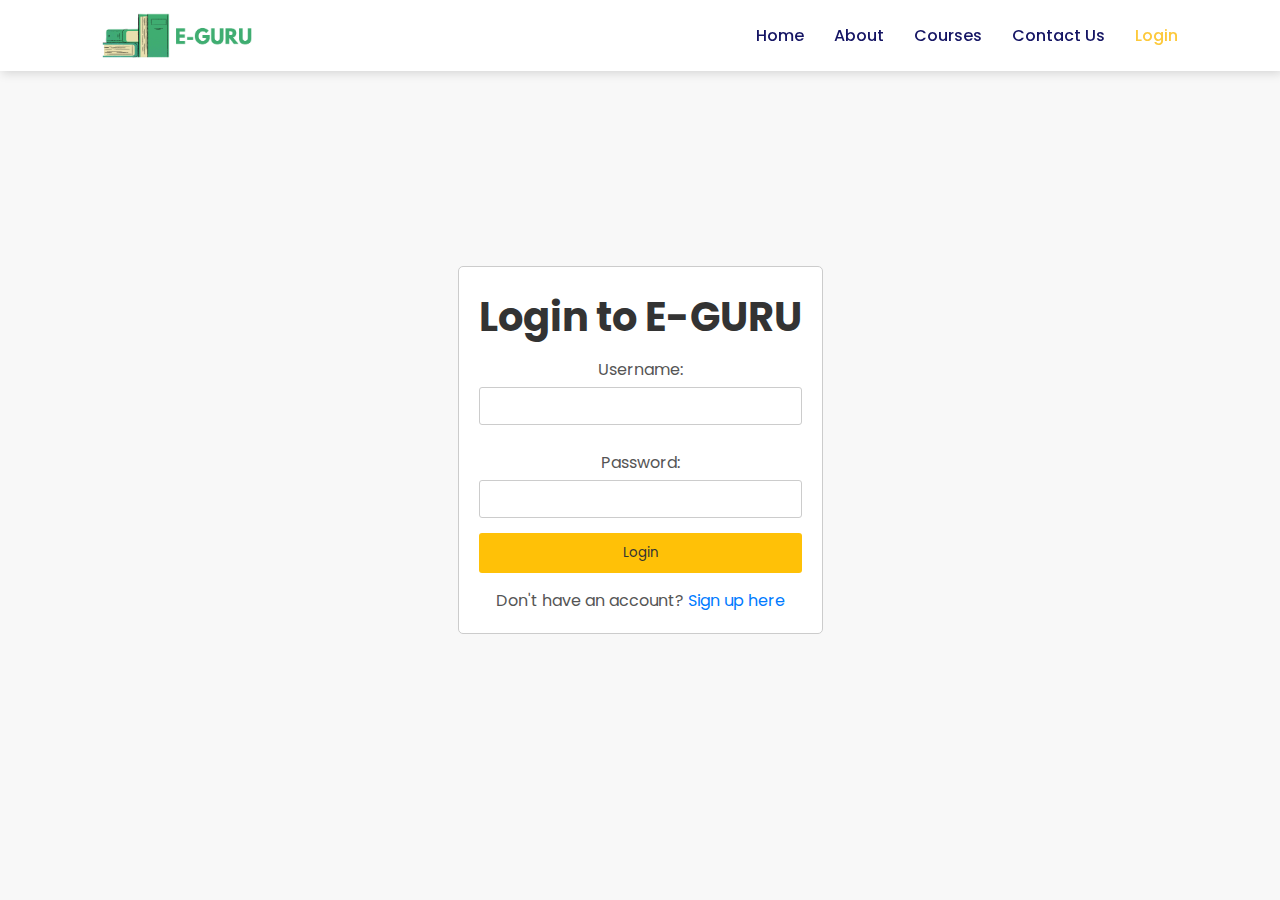
<file: login.html>
<!DOCTYPE html>
<html lang="en">

    <head>
        <meta charset="UTF-8">
        <meta http-equiv="X-UA-Compatible" content="IE=edge">
        <meta name="viewport" content="width=device-width, initial-scale=1.0">
        <title>E-GURU</title>

        <link rel="stylesheet" href="https://pro.fontawesome.com/releases/v5.10.0/css/all.css" />

        <link rel="stylesheet" href="style.css">
        <style>
            /* General Styles */
            body {
                font-family: 'Arial', sans-serif;
                margin: 0;
                padding: 0;
            }
    
            /* Login Page Styles */
            #login {
                background-color: #f8f8f8;
                height: 100vh;
                display: flex;
                align-items: center;
                justify-content: center;
            }
    
            .login-container {
                text-align: center;
                max-width: 400px;
                padding: 20px;
                border: 1px solid #ccc;
                border-radius: 5px;
                background-color: #fff;
            }
    
            h1 {
                color: #333;
            }
    
            form {
                display: flex;
                flex-direction: column;
            }
    
            label {
                margin-top: 10px;
                color: #555;
            }
    
            input {
                padding: 8px;
                margin: 5px 0 15px 0;
                border: 1px solid #ccc;
                border-radius: 3px;
            }
    
            button {
                background-color: #ffc107;
                color: #333;
                padding: 10px;
                border: none;
                border-radius: 3px;
                cursor: pointer;
            }
    
            button:hover {
                background-color: #ffca2b;
            }
    
            p {
                margin-top: 15px;
                color: #555;
            }
    
            a {
                color: #007bff;
                text-decoration: none;
            }
    
            a:hover {
                text-decoration: underline;
            }
        </style>
        <script src="https://code.jquery.com/jquery-3.7.1.min.js" integrity="sha256-/JqT3SQfawRcv/BIHPThkBvs0OEvtFFmqPF/lYI/Cxo=" crossorigin="anonymous"></script>

    </head>

    <body>

        <!-- Navigation -->
        <nav>
            <img src="images/logo.png" alt="">
            <div class="navigation">
                <ul>
                    <i id="menu-close" class="fas fa-times"></i>
                    <li><a href="index.html">Home</a></li>
                    <li><a href="about.html">About</a></li>
                    <li><a href="course.html">Courses</a></li>
                    <li><a href="contact.html">Contact Us</a></li>
                    <li><a class="active" href="login.html">Login</a></li>
                </ul>
                <img id="menu-btn" src="images/menu.png" alt="">
            </div>
        </nav>

        <!-- Home -->
        <!-- <section id="home">
            <h2>Enhance your future with E-GURU</h2>
            <p>Empower your journey to success with E-GURU, where knowledge meets innovation. Unlock your full potential through our dynamic e-learning platform, shaping a brighter future for you.</p>
            <div class="btn">
                <a class="blue" href="#">Learn More</a>
                <a class="yellow" href="#">Visit Courses</a>
            </div>
        </section> -->

        <section id="login">
            <div class="login-container">
                <h1>Login to E-GURU</h1>
                <form action="#" method="POST">
                    <label for="username">Username:</label>
                    <input type="text" id="username" name="username" required>
    
                    <label for="password">Password:</label>
                    <input type="password" id="password" name="password" required>
    
                    <button type="submit" class="yellow">Login</button>
                </form>
                <p>Don't have an account? <a href="#">Sign up here</a></p>
            </div>
        </section>


        <script>

            // Navaigation Bar
            $('#menu-btn').click(function() {
                $('nav .navigation ul').addClass('active')
            });
            $('#menu-close').click(function() {
                $('nav .navigation ul').removeClass('active')
            });

        </script>


    </body>

</html>
</file>
<file: style.css>
@import url("https://fonts.googleapis.com/css2?family=Poppins:wght@100;200;300;400;500;600;700;800;900&display=swap");
* {
  margin: 0;
  padding: 0;
  box-sizing: border-box;
  font-family: "Poppins", sans-serif;
}

body {
  font-family: "Poppins", sans-serif;
}

/* Global Tags */

h1 {
  font-size: 2.5rem;
  font-weight: 700;
  color: rgb(35, 35, 85);
}

span {
  font-size: 0.9rem;
  color: #757373;
}

h6 {
  font-size: 1.1rem;
  color: rgb(24, 24, 49);
}


/* Navigation */

nav {
  position: fixed; 
  width: 100%;
  background-color: #fff;
  display: flex;
  flex-direction: row;
  justify-content: space-between;
  align-items: center;
  padding: 1vw 8vw;
  box-shadow: 2px 2px 10px rgba(0, 0, 0, 0.15);
  z-index: 999; /* prevents course section from going on top of navbar */
}

nav img {
  width: 150px;
  cursor: pointer;
}

nav .navigation {
  display: flex;
}

#menu-btn {
  width: 30px;
  height: 30px;
  display: none;
}

#menu-close {
  display: none;
}

nav .navigation ul {
  display: flex;
  justify-content: flex-end;
  align-items: center;
}

nav .navigation ul li {
  list-style: none;
  margin-left: 30px;
}

nav .navigation ul li a {
  text-decoration: none;
  color: rgb(21, 21, 100);
  font-size: 16px;
  font-weight: 500;
  transition: 0.3s ease;
}

nav .navigation ul li a.active,
nav .navigation ul li a:hover {
  color: #FDC93B;
}


/* Home */

#home {
  background-image: linear-gradient(rgba(9, 5, 54, 0.3), rgba(5, 4, 46, 0.7)), url("images/back.jpg");
  width: 100%;
  height: 100vh;
  background-size: cover;
  background-position: center;
  display: flex;
  flex-direction: column;
  justify-content: center;
  align-items: center;
  text-align: center;
  padding-top: 40px;
}

#home h2 {
  color: #fff;
  font-size: 2.2rem;
  letter-spacing: 1px;
}

#home p {
  width: 50%;
  color: #fff;
  font-size: 0.9rem;
  line-height: 25px;
}

#home .btn {
  margin-top: 30px;
}

#home a {
  text-decoration: none;
  font-size: 0.9rem;
  padding: 13px 35px;
  background-color: #fff;
  font-weight: 600;
  border-radius: 5px;
}

#home a.blue {
  color: #fff;
  background: rgb(21, 21, 100);
  transition:0.3s ease;
}

#home a.blue:hover {
  color: rgb(21, 21, 100);
  background: #fff;
}

#home a.yellow {
  color: #fff;
  background: #FDC93B;
  transition:0.3s ease;
}

#home a.yellow:hover {
  color: rgb(21, 21, 100);
  background: #fff;
}


/* features */

#features {
  padding: 5vw 8vw 0 8vw;
  text-align: center;
}

#features .fea-base {
  display: grid;
  grid-template-columns: repeat(auto-fit, minmax(320px, 1fr));
  grid-gap: 1rem;
  margin-top: 50px;
}

#features .fea-box {
  background: #F9F9FF;
  text-align: start;
  padding: 2rem;
}

#features .fea-box i {
  font-size: 2.3rem;
  color:rgb(44, 44, 80);
}

#features .fea-box h3 {
  font-size: 1.2rem;
  font-weight: 600;
  color: rgb(46, 46, 59);
  padding: 13px 0 7px 0;
}

#features .fea-box p {
  font-size: 1rem;
  font-weight: 400;
  color: rgb(70, 70, 87);
}


/* course */

#course {
  padding: 8vw 8vw 8vw 8vw;
  text-align: center;
}

#course .course-box {
  display: grid;
  grid-template-columns: repeat(auto-fit, minmax(320px, 1fr));
  grid-gap: 1rem;
  margin-top: 50px;
}

#course .courses {
  text-align: start;
  background: #F9F9FF;
  height: 100%;
  position: relative;
}

#course .courses img {
  width: 100%;
  height: 60%;
  background-size: cover;
  background-position: center;
}

#course .courses .details {
  padding: 15px 15px 0 15px;
}

#course .courses .details i {
  color: #FDC93B;
  font-size: .9rem;
}

#course .courses .cost {
  background-color: rgb(74, 74, 136);
  color: #fff;
  line-height: 70px;
  width: 70px;
  height: 70px;
  text-align: center;
  border-radius:50%;
  position: absolute;
  right: 15px;
  bottom: 100px;
}


/* registration */

#registration {
  padding: 6vw 8vw 6vw 8vw;
  background-image: linear-gradient(rgba(99, 112, 168, 0.5), rgba(81, 91, 233, 0.5)),url("images/signup.jpg");
  width: 100%;
  height: 100%;
  background-size: cover;
  background-position: center;
  display: flex;
  justify-content: space-between;
  align-items: center;
}

#registration .reminder {
  color: #fff;
}

#registration .reminder h1 {
  color: #fff;
}

#registration .reminder .time {
  display: flex;
  margin-top: 40px;
}

#registration .reminder .time .date {
  text-align: center;
  padding: 13px 33px;
  background: rgba(255, 255, 255, 0.25);
  backdrop-filter: blur(4px);
  box-shadow: 0 8px 32px 0 rgba(31, 38, 135, 0.37);
  border-radius: 10px;
  margin: 0 5px 10px 5px;
  border: 1px solid rgba(255, 255, 255, 0.18);
  font-size: 1.1rem;
  font-weight: 600;
}

#registration .form {
  background: #fff;
  border-radius: 8px;
  display: flex;
  flex-direction: column;
  padding: 40px;
  box-shadow: 0 8px 32px 0 rgba(31, 38, 135, 0.37);
}

#registration .form input {
  margin: 15px 0;
  padding: 15px, 10px;
  border: 1px solid rgb(84, 40, 241);
  outline: none;
}

#registration .form input::placeholder {
  color: #413c3c;
  font-weight: 500;
  font-size: 0.9rem;
}

#registration .form .btn {
  margin-top: 20px;
}

#registration .form a.yellow {
  text-decoration: none;
  font-size: 0.9rem;
  padding: 13px 35px;
  background-color: #fff;
  font-weight: 600;
  border-radius: 5px;
  color: #fff;
  background: #FDC93B;
  transition:0.3s ease;
}

#registration .form a.yellow:hover {
  color: rgb(21, 21, 100);
  background: #fff;
}


/* experts */

#experts {
  padding: 8vw 8vw 4vw 8vw;
  text-align: center;
}

#experts .expert-box {
  display: grid;
  grid-template-columns: repeat(auto-fit, minmax(250px, 1fr));
  grid-gap: 1rem;
  margin-top: 50px;
}

#experts .expert-box .profile {
  background: #fafaf1;
  padding: 30px 10px;
}

.pro-links {
  margin-top: 10px;
}

.pro-links i {
  padding: 10px 13px;
  border: 1px solid rgb(21, 21, 100);
  cursor: pointer;
  transition: 0.3s ease;
}

.pro-links i:hover {
  background: rgb(21, 21, 100);
  color: #fff;
  border: 1px solid rgb(21, 21, 100);
  cursor: pointer;
}


/* footer */

footer {
  padding: 8vw;
  background-color: #101C32;
  display: flex;
  justify-content: space-between;
  align-items: flex-start;
  flex-wrap: wrap;
}

footer .footer-col {
  padding-bottom: 40px;
}

footer h3 {
  color: rgb(241, 240, 245);
  font-weight: 600;
  padding-bottom: 20px;
}

footer li {
  list-style: none;
  color: #7b838a;
  padding: 10px 0;
  font-size: 15px;
  cursor: pointer;
  transition: 0.3s ease;
}

footer li:hover {
  color: rgb(241, 240, 245);
}

footer p {
  color: #7b838a;
}

footer .subscribe {
  margin-top: 20px;
}

footer input {
  width: 220px;
  padding: 15px 12px;
  background: #334F6C;
  border: none;
  outline: none;
  color: #fff;
}

footer .subscribe a{
  text-decoration: none;
  font-size: 0.9rem;
  padding: 12px 15px;
  background-color: #fff;
  font-weight: 600;
}

footer .subscribe a.yellow {
  color: #2c2c2c;
  background: #FDC93B;
  transition:0.3s ease;
}

footer .subscribe a.yellow:hover {
  color: rgb(21, 21, 100);
  background: #fff;
}

footer .copyright {
  margin-top: 20px;
  display: flex;
  justify-content: space-between;
  align-items: center;
  width: 100%;
  flex-wrap: wrap;
}

footer .copyright p {
  color: #fff;
}

footer .copyright .pro-links {
  margin-top: 0px;
}

footer .copyright .pro-links i {
  background-color: #5f7185;
  color: #fff;
}

footer .copyright .pro-links i:hover {
  background-color: #FDC93B;
  color: #2c2c2c;
}


/* About */

#about-home {
  background-image: linear-gradient(rgba(9, 5, 54, 0.3), rgba(5, 4, 46, 0.7)), url("images/back1.jpg");
  width: 100%;
  height: 60vh;
  background-size: cover;
  background-position: center;
  display: flex;
  flex-direction: column;
  justify-content: center;
  align-items: center;
  text-align: center;
  padding-top: 40px;
}

#about-home h2{
  color: #fff;
  font-size: 2.2rem;
  letter-spacing: 1px;
}

#about-container {
  display: flex;
  align-items: center;
  padding: 8vw 8vw 2vw 8vw;
}

#about-container .about-img {
  width: 60%;
  padding-right: 60px;
}

#about-container .about-img img{
  width: 100%;
}

#about-container .about-text {
  width: 40%;
}

#about-container .about-text h2 {
  color: #29303B;
  padding-bottom: 15px;
}

#about-container .about-text p {
  color: #686F7A;
  font-weight: 300;
}

#about-container .about-text .about-fe {
  display: flex;
  justify-content: space-between;
  align-items: flex-start;
  margin-top: 30px;
}

#about-container .about-text .about-fe img{
  width: 50px;
  background-size: cover;
  background-position: center;
  margin-right: 20px;
}

#about-container .about-text .about-fe .fe-text {
  width: 90%;
}

#about-container .about-text .about-fe .fe-text h5 {
  font-size: 16px;
  color: #29303B;
}

#trust {
  text-align: center;
  padding: 8vw;
}

#trust .trust-img {
  margin-top: 60px;
  display: flex;
  justify-content: space-between;
  align-items: center;
}

#trust .trust-img img {
  width: 90px;
  height: auto;
}


/* Blog */


/* Course_inner */

#course-inner {
  display: flex;
  justify-content: space-between;
  align-items: flex-start;
  padding: 8vw;
}

#course-inner h3 {
  padding: 35px 0 25px 0;
  color: #29303B
}

#course-inner p {
  color: #64626e;
}

#course-inner hr {
  height: 1px;
  background: rgba(236, 226, 229, 0.5);
  margin-top: 40px;
}

#course-inner .overview {
  width: 70%;
}

#course-inner .overview .course-img {
  width: 100%;
  height: 60vh;
  object-fit: cover;
  border-radius: 12px;
  margin-bottom: 20px;
}

#course-inner .overview .course-head {
  display: flex;
  align-items: flex-start;
  justify-content: space-between;
}

#course-inner .overview .course-head .c-name {
  width: 70%;
}

#course-inner .overview .course-head .c-name h2 {
  color: #29303B;
}

#course-inner .overview .course-head .c-name .star {
  margin: 6px 0;
}

#course-inner .overview .course-head .c-name .star i {
  color: #FDC93B;
  font-size: 0.9rem;
}

#course-inner .overview .course-head .c-name p {
  font-size: 15px;
}

#course-inner .overview .course-head span {
  padding: 16px 22px;
  border-radius: 5px;
  color: #5838fc;
  font-size: 24px;
  font-weight: 700;
  background-color: rgba(88, 56, 252, 0.1);
}

#course-inner .learn p {
  font-size: 15px;
  padding-bottom: 15px;
}

#course-inner .learn p i {
  color: #654ce4;
  font-weight: 700;
  margin-right: 20px;
}

#course-inner .tutor {
  display: flex;
}

#course-inner .tutor img {
  width: 70px;
  height: 70px;
  border-radius: 50%;
  margin-right: 20px;
}

#course-inner .tutor h5 {
  font-size: 15px;
}

#course-inner .enroll {
  width: 300px;
  padding: 0 30px 30px 30px;
  border-radius: 11px;
  box-shadow: 0px 20px 40px 0 rgb(11 2 55 / 8%);
}

#course-inner .enroll h3 {
  padding-bottom: 10px;
}

#course-inner .enroll p {
  font-size: 15px;
  color: #64626e;
  margin: 15px 0;
}

#course-inner .enroll p i {
  color: #654ce4;
  font-weight: 500;
  margin-right: 18px;
  width: 16px;
  height: 16px;
  line-height: 16px;
  text-align: center;
}

#course-inner .enroll .enroll-btn {
  padding: 25px 0 20px 0;
  margin: auto;
  text-align: center;
}

#course-inner .enroll .enroll-btn a {
  text-decoration: none;
  font-size: .8rem;
  padding: 13px 45px;
  border-radius: 5px;
  font-weight: 600;
  color: #fff;
  background: rgb(50, 50, 136);
}


/* contact */

#contact {
  padding: 8vw;
  display: flex;
  justify-content: space-between;
  align-items: flex-start;
}

#contact .getin {
  width: 350px;
}

#contact .getin h2 {
  color: #2c234d;
  font-size: 30px;
  font-weight: 800;
  line-height: .8;
  margin-bottom: 16px;
}

#contact .getin p {
  color: #686875;
  line-height: 24px;
  margin-bottom: 33px;
  padding-bottom: 25px;
  border-bottom: 1px solid #e5e4ed;
}

#contact .getin h3 {
  color: #2c234d;
  font-size: 16px;
  font-weight: 600;
  line-height: 26px;
  margin-bottom: 15px;
}

#contact .getin .getin-details div {
  display: flex;
}

#contact .getin .getin-details div .get {
  font-size: 16px;
  line-height: 22px;
  color: #5838fc;
  margin-right: 20px;
}

#contact .getin .getin-details div p {
  font-size: 14px;
  border-bottom:none;
  line-height: 22px;
  margin-bottom: 15px;
}

#contact .getin .getin-details .pro-links i {
  margin-right: 8px;
}

#contact .form {
  width: 60%;
  background: #f7f6fa;
  padding: 40px;
  border-radius: 10px;
}

#contact .form h4 {
  font-size: 24px;
  color: #2c234d;
  line-height: 30px;
  margin-bottom: 8px;
}

#contact .form p {
  color: #686875;
  line-height: 24px;
  padding-bottom: 25px;
}

#contact .form .form-row {
  display: flex;
  justify-content: space-between;
  width: 100%;
}

#contact .form .form-row input {
  width: 48%;
  font-size: 14px;
  font-weight: 400;
  border-radius: 3px;
  border: none;
  background: #fff;
  color: #7e7c87;
  outline: none;
  padding: 20px 30px;
  margin-bottom: 20px;
}

#contact .form .form-col input,
#contact .form .form-col textarea {
  width: 100%;
  font-size: 14px;
  font-weight: 400;
  border-radius: 3px;
  border: none;
  background: #fff;
  color: #7e7c87;
  outline: none;
  padding: 20px 30px;
  margin-bottom: 20px;
}

#contact .form button {
  font-size: .9rem;
  padding: 13px 25px;
  background: rgb(21, 21, 100);
  border-radius: 5px;
  outline: none;
  border: none;
  font-weight: 600;
  cursor: pointer;
  color: #fff;
}

#map {
  width: 100%;
  height: 70vh;
  margin-bottom: 8vw;
}

#map iframe {
  width: 100%;
  height: 100%;
}


/* responsive */

/* tablet responsive */
@media (max-width: 769px) {
  /* home */
  nav {
    padding: 15px 20px;
  }
  nav img {
    width: 130px;
  }
  #menu-btn {
    display: initial;
  }
  #menu-close {
    display: initial;
    font-size: 1.6rem;
    color: #fff;
    padding: 30px 0 20px 20px;
  }
  nav .navigation ul {
    position: absolute;
    top:0;
    right: -220px;
    width: 220px;
    height: 100vh;
    background: rgba(17, 20, 104, 0.45);
    backdrop-filter: blur(4.5px);
    border: 1px solid rgba(255, 255, 255, 0.18);
    display: flex;
    flex-direction: column;
    justify-content: flex-start;
    align-items: flex-start;
    transition: 0.3s ease;
  }
  nav .navigation ul.active {
    right: 0;
  }
  nav .navigation ul li {
    padding: 20px 0 20px 40px;
    margin-left: 0;
  }
  nav .navigation ul li a {
    color: #fff;
  }
  #home {
    padding-top: 0px;
  }
  #home p {
    width: 90%;
  }
  #features {
    padding: 8vw 4vw 0 4vw;
  }
  #course {
    padding: 8vw 4vw 0 4vw;
  }
  #registration {
    margin-top: 8vw; 
    padding: 6vw 4vw 6vw 4vw;
  }
  #registration .reminder .time {
    display: flex;
    flex-wrap: wrap;
    margin-top: 40px;
  }
  footer .copyright .pro-links {
    margin-top: 15px;
  }

  /* about */
  #about-container {
    padding: 8vw 4vw 2vw 4vw;
  }
  #about-container .about-img {
    padding-right: 30px;
  }
  #trust .trust-img img {
    width: 50px;
    height: auto;
  }

  /* courses */
  #course-inner {
    display: flex;
    flex-direction: column;
    justify-content: center;
    align-items: flex-start;
    padding: 8vw 4vw;
  }
  #course-inner .overview {
    width: 100%;
  }
  #course-inner .overview .course-img {
    width: 100%;
    height: 100%;
  }
  #course-inner .enroll {
    margin-top: 25px;
  }

  /* contact */
  #contact {
    padding: 8vw 4vw;
  }
  #contact .getin {
    width: 250px;
  }
}

/* Phone responsive */
@media (max-width:475px) {
  /* home */
  #registration {
    display: flex;
    flex-direction: column;
    justify-content: center;
    align-items: center;
    text-align: center;
  }
  #registration .reminder .time {
    display: flex;
    flex-wrap: wrap;
    justify-content: center;
    align-items: center;
    margin-top: 20px;
    margin-bottom: 20px;
  }

  /* about */
  #about-container {
    flex-direction: column-reverse;
  }
  #about-container .about-img {
    width: 100%;
    padding-right: 0px;
  }
  #about-container .about-text {
    width: 95%;
    padding-bottom: 20px;
  }
  #trust .trust-img {
    margin-top: 40px;
    display: flex;
    justify-content: center;
    align-items: center;
    flex-wrap: wrap;
  }
  #trust .trust-img img {
    width: 60px;
    margin: 10px 15px;
    height: auto;
  }

  /* courses */
  #course-inner .overview .course-head .c-name {
    width: 70%;
  }
  #course-inner .overview .course-head .c-name h2 {
    font-size: 22px;
  }
  #course-inner .overview .course-head span {
    font-size: 22px;
  }
  #course-inner .enroll {
    width: 100%;
  }

  /* contact */
  #contact {
    padding: 8vw 4vw;
    flex-direction: column;
    align-content: flex-start;
    justify-content: flex-start;
  }
  #contact .getin {
    width: 100%;
    margin-bottom: 30px;
  }
  #contact .form {
    width: 100%;
    padding: 40px 30px;
  }
  #contact .form .form-row {
    display: flex;
    flex-direction: column;
    justify-content: flex-start;
    width: 100%;
  }
  #contact .form .form-row input {
    width: 100%;
  }
}

@media (max-width: 376px) {
  footer input {
    width: 100%;
    margin-bottom: 20px;
  }
}
</file>
